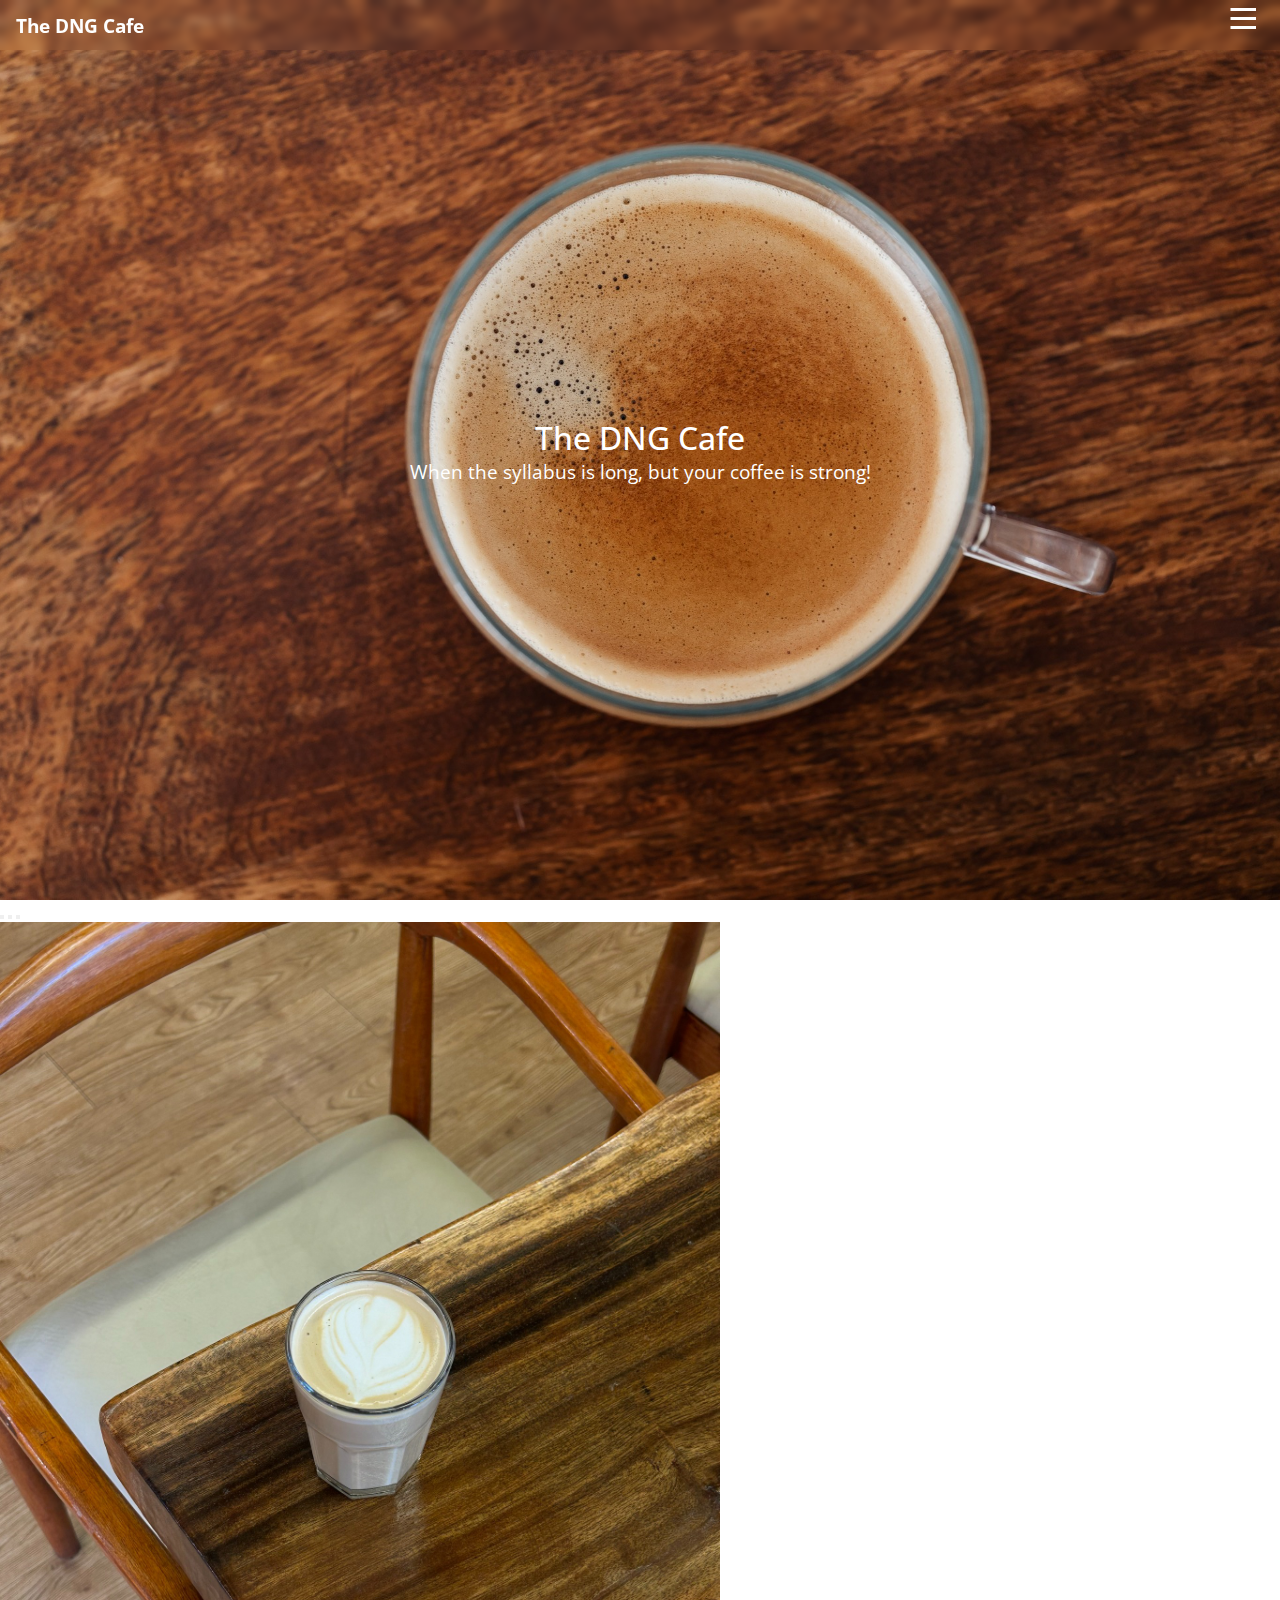
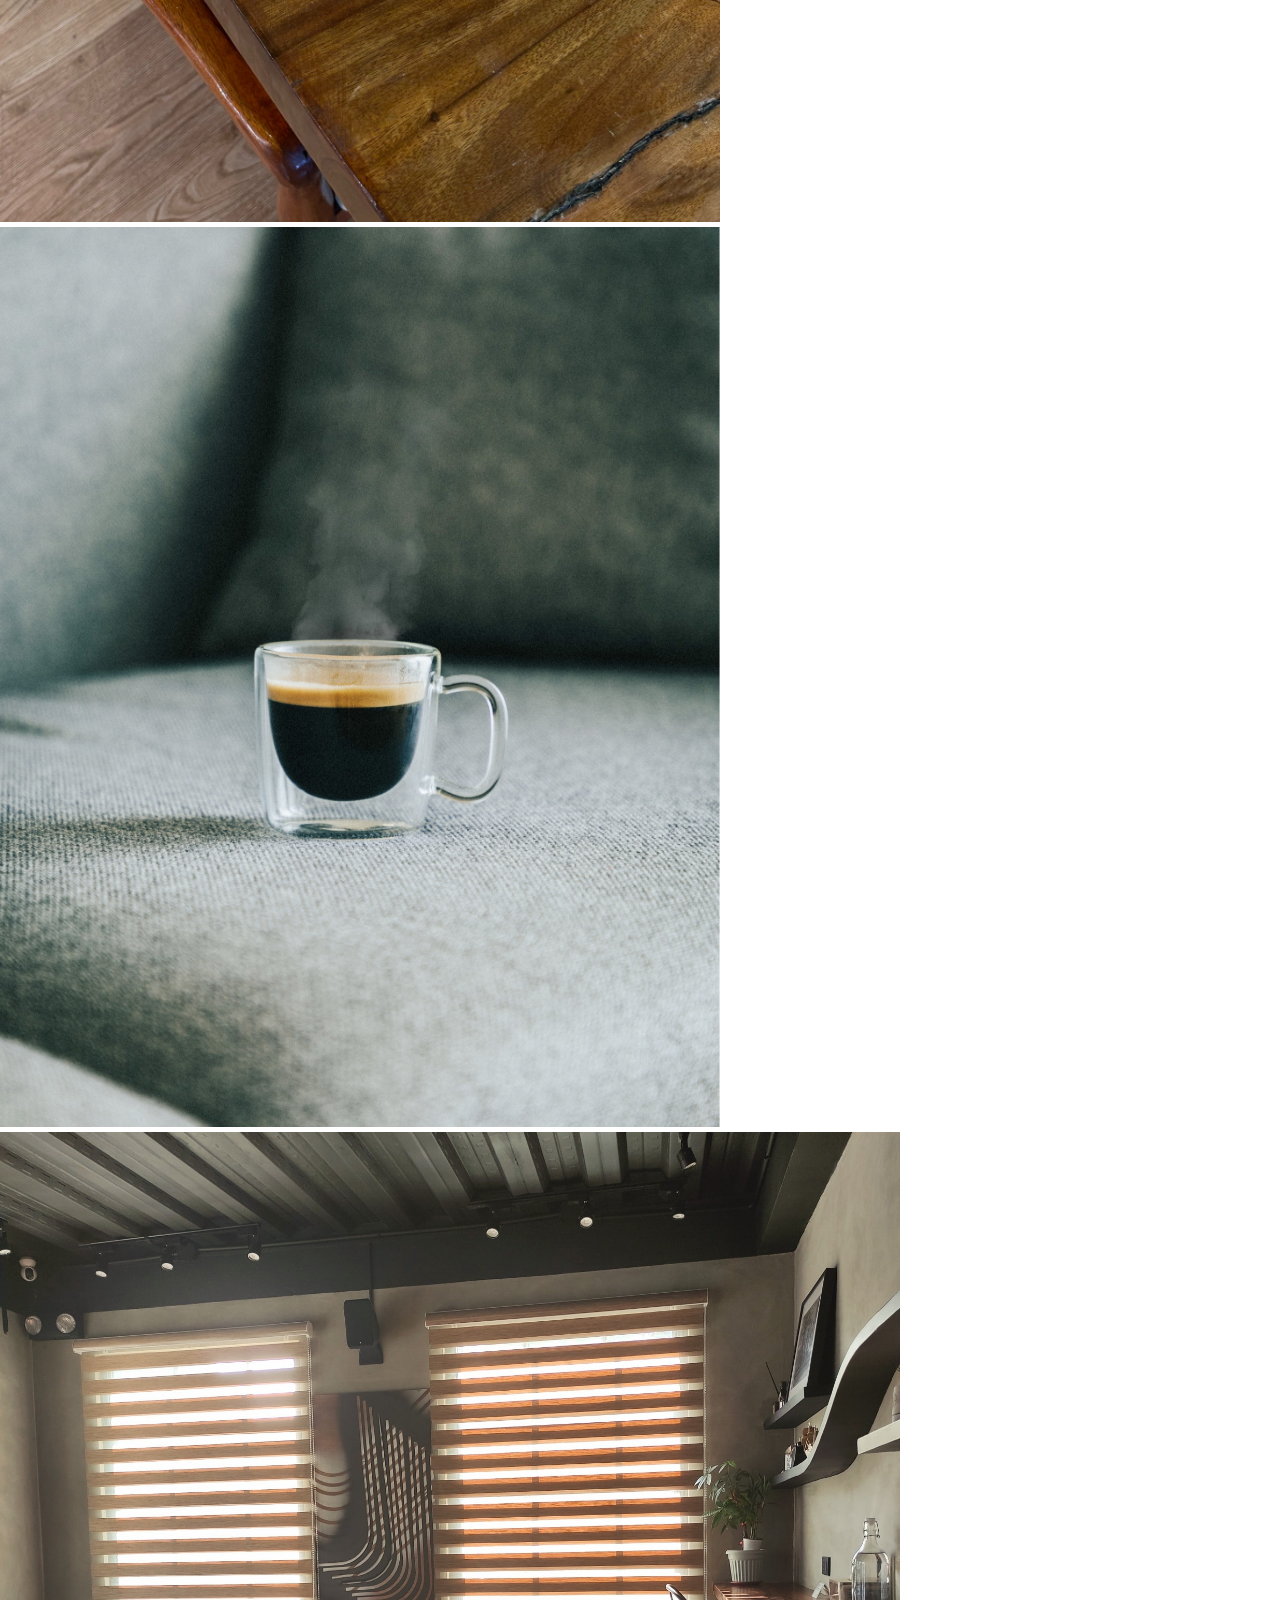
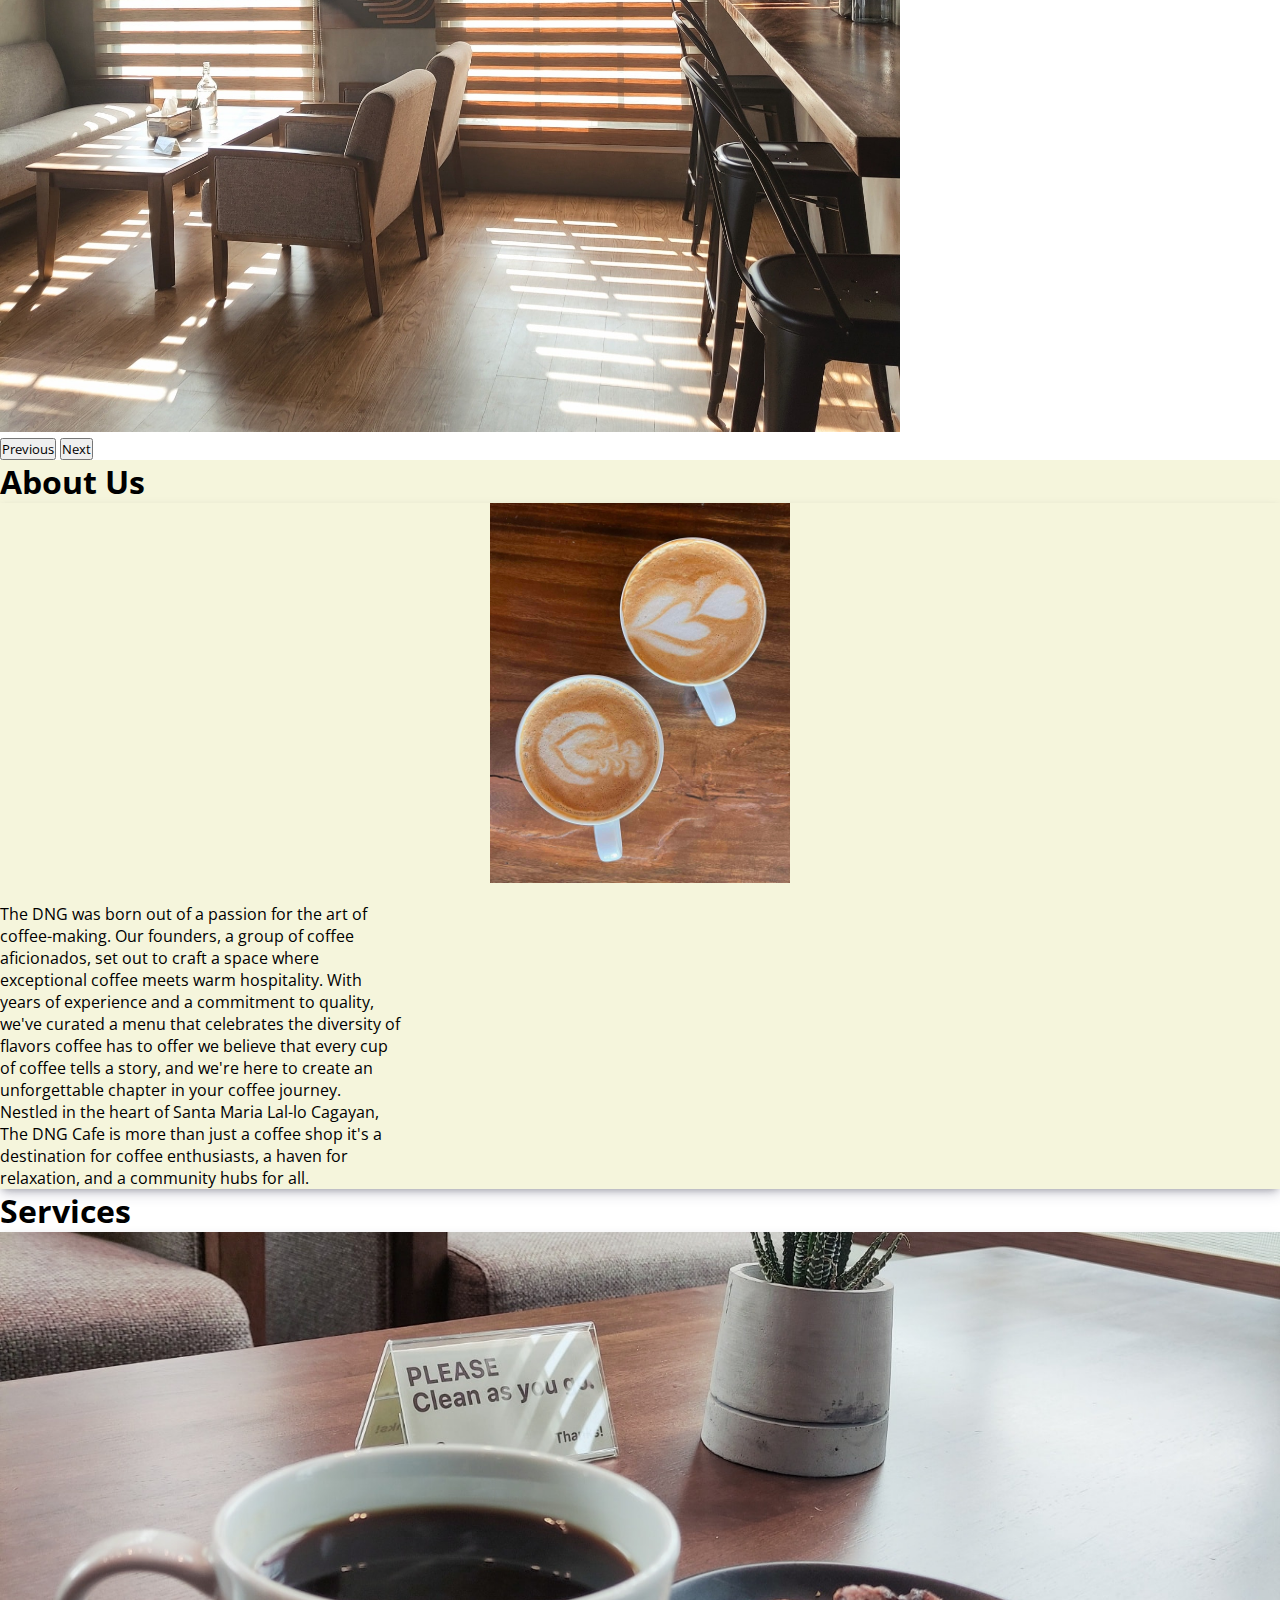
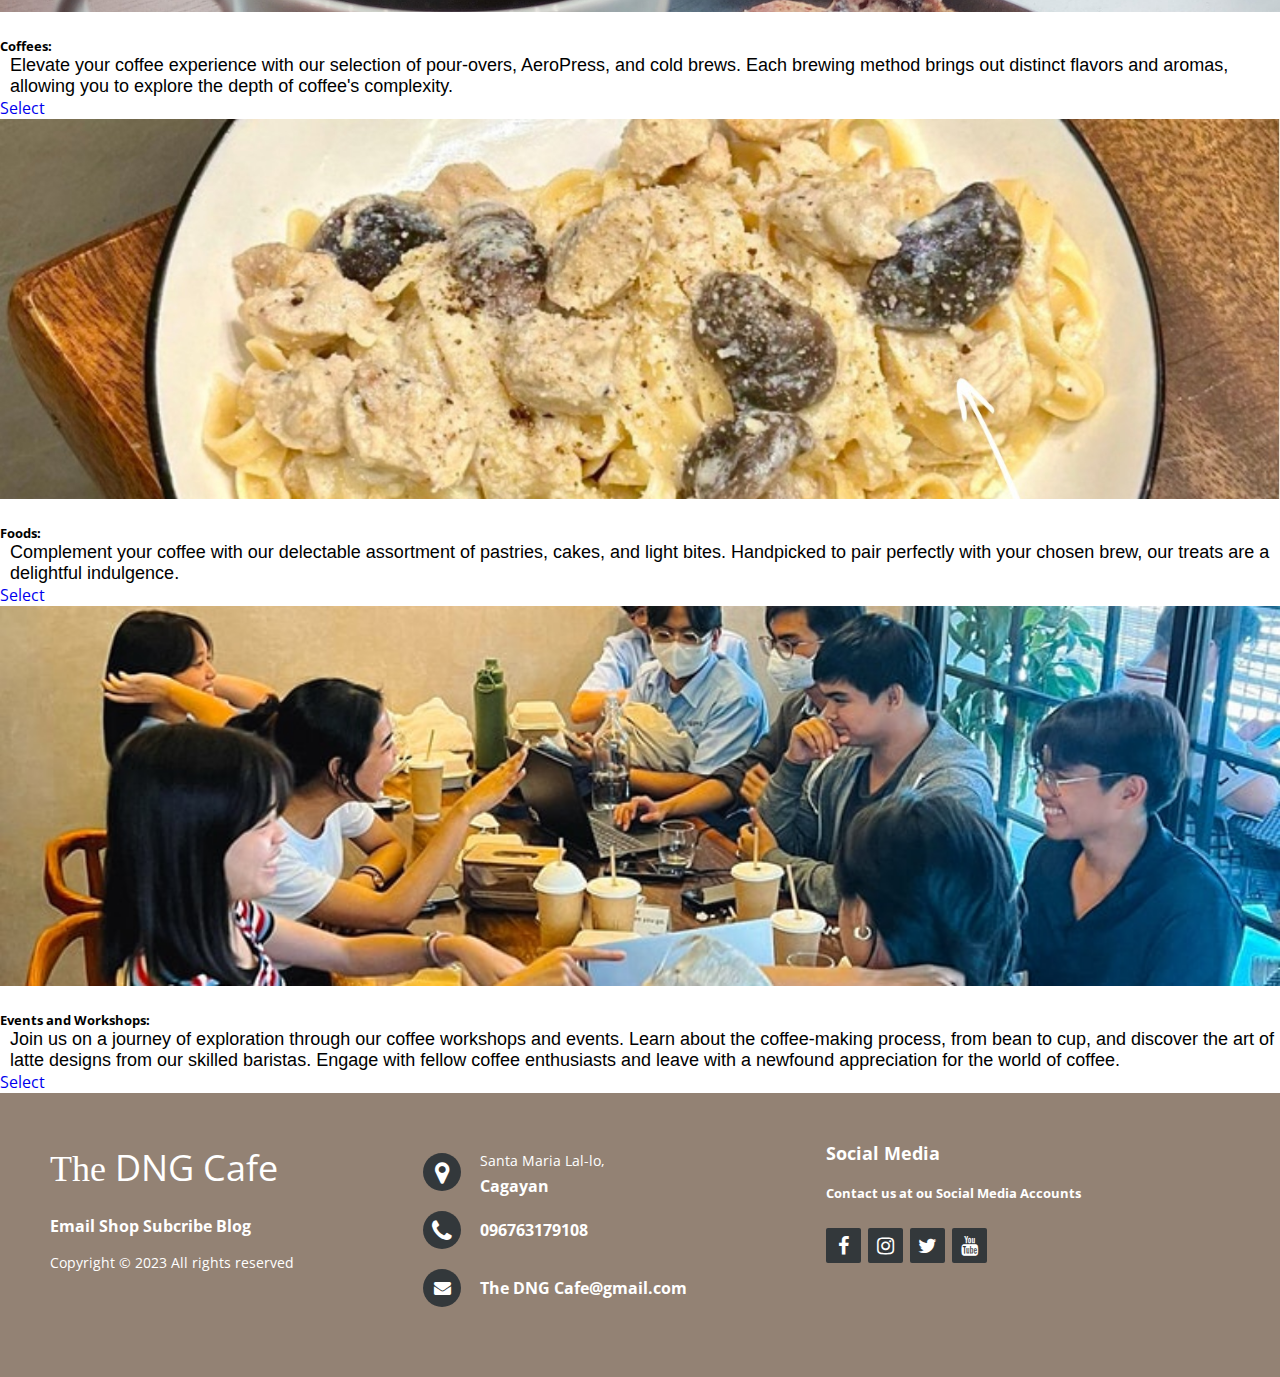
<file: index.html>
<!DOCTYPE html>
<html lang="en">
<head>
    <meta charset="UTF-8">
    <meta name="viewport" content="width=device-width, initial-scale=1.0">
    <title>Document</title>
    <link href="https://cdn.jsdelivr.net/npm/bootstrap@5.3.1/dist/css/bootstrap.min.css" rel="stylesheet" integrity="sha384-4bw+/aepP/YC94hEpVNVgiZdgIC5+VKNBQNGCHeKRQN+PtmoHDEXuppvnDJzQIu9" crossorigin="anonymous">
    <link rel="stylesheet" href="style.css">
    <link rel="stylesheet" href="https://maxcdn.bootstrapcdn.com/font-awesome/4.2.0/css/font-awesome.min.css">

</head>

   
<body>
  <nav class="menu_nav menu_mobile ">
    <div class="nav_header">
      <button class="close_button" onclick="closeSideBar()">
        <svg height="30px" id="Layer_1" style="enable-background:new 0 0 30 30" version="1.1" viewBox="0 0 512 512" width="30px" xml:space="preserve" xmlns="http://www.w3.org/2000/svg" xmlns:xlink="http://www.w3.org/1999/xlink"><path d="M443.6,387.1L312.4,255.4l131.5-130c5.4-5.4,5.4-14.2,0-19.6l-37.4-37.6c-2.6-2.6-6.1-4-9.8-4c-3.7,0-7.2,1.5-9.8,4  L256,197.8L124.9,68.3c-2.6-2.6-6.1-4-9.8-4c-3.7,0-7.2,1.5-9.8,4L68,105.9c-5.4,5.4-5.4,14.2,0,19.6l131.5,130L68.4,387.1  c-2.6,2.6-4.1,6.1-4.1,9.8c0,3.7,1.4,7.2,4.1,9.8l37.4,37.6c2.7,2.7,6.2,4.1,9.8,4.1c3.5,0,7.1-1.3,9.8-4.1L256,313.1l130.7,131.1  c2.7,2.7,6.2,4.1,9.8,4.1c3.5,0,7.1-1.3,9.8-4.1l37.4-37.6c2.6-2.6,4.1-6.1,4.1-9.8C447.7,393.2,446.2,389.7,443.6,387.1z"/></svg>
      </button>
    </div>
    <ul class="nav_container">
        <li ><a  class="nav_item" href="index.html">Home</a></li>
        <li ><a  class="nav_item" href="menu.html">Menu</a></li>
        <li ><a  class="nav_item" href="contact.html">Contact</a></li>
       
    </ul>
  </nav>
  <div class="header_mobile">
    <h3 class="title">The DNG Cafe</h3>
    <button class="open_button" onclick="openSideBar()">
      <svg viewBox="0 0 56 80" width="30" height="30">
        <rect fill="white" width="80" height="8"></rect>
        <rect fill="white" y="24" width="80" height="8"></rect>
        <rect fill="white" y="48" width="80" height="8"></rect>
      </svg>
    </button>
  </div>
    <main>
        <div class="parallax">
          <nav class="menu_nav menu_desktop ">
            <h3 class="title">The DNG Cafe</h3>
            <ul class="nav_container">
                <li ><a  class="nav_item" href="index.html">Home</a></li>
                <li ><a  class="nav_item" href="menu.html">Menu</a></li>
                <li ><a  class="nav_item" href="contact.html">Contact</a></li>
               
            </ul>
          </nav>
          <div class="parallax_content">
            <h1 class="tag">The DNG Cafe</h1>
            <h3 class="tagline text-center">When the syllabus is long, but your coffee is strong!</h3>
          </div>
        </div>
    </main>
    <div id="carouselExampleIndicators" class="carousel slide">
        <div class="carousel-indicators">
          <button type="button" data-bs-target="#carouselExampleIndicators" data-bs-slide-to="0" class="active" aria-current="true" aria-label="Slide 1"></button>
          <button type="button" data-bs-target="#carouselExampleIndicators" data-bs-slide-to="1" aria-label="Slide 2"></button>
          <button type="button" data-bs-target="#carouselExampleIndicators" data-bs-slide-to="2" aria-label="Slide 3"></button>
        </div>
        <div class="carousel-inner">
          <div class="carousel-item active">
            <img src="1.jpg" class="d-block w-100 carousel_img" alt="...">
          </div>
          <div class="carousel-item">
            <img src="6.jpg" class="d-block w-100 carousel_img" alt="...">
          </div>
          <div class="carousel-item">
            <img src="7.jpg" class="d-block w-100 carousel_img" alt="...">
          </div>
        </div>
        <button class="carousel-control-prev" type="button" data-bs-target="#carouselExampleIndicators" data-bs-slide="prev">
          <span class="carousel-control-prev-icon" aria-hidden="true"></span>
          <span class="visually-hidden">Previous</span>
        </button>
        <button class="carousel-control-next" type="button" data-bs-target="#carouselExampleIndicators" data-bs-slide="next">
          <span class="carousel-control-next-icon" aria-hidden="true"></span>
          <span class="visually-hidden">Next</span>
        </button>
      </div>
      <section id="about" class="pt-5 px-4" >
        <h1 class="text-center mb-5">About Us</h1>
          <div class="row justify-content-center">
            <div class="col image_col">
              <img class="rounded " src="about.jpg" alt=""/>
            </div>
            <div class="col text-center">
              <p>The DNG was born out of a passion for the art of coffee-making. Our founders, a group of coffee aficionados, set out to craft a space where exceptional coffee meets warm hospitality. With years of experience and a commitment to quality, we've curated a menu that celebrates the diversity of flavors coffee has to offer we believe that every cup of coffee tells a story, and we're here to create an unforgettable chapter in your coffee journey. Nestled in the heart of Santa Maria Lal-lo Cagayan, The DNG Cafe is more than just a coffee shop it's a destination for coffee enthusiasts, a haven for relaxation, and a community hubs for all.</p>
            </div>
          </div>
      </section>

      <section class="px-4">
        <h1 class="text-center mb-5 mt-5">Services</h1>
          <div class="row text-center">
            <div class="col col-12 col-md-4 d-flex justify-content-center">
              <div class="card" style="width: 100%;">
                <img src="services.jpg" class="card-img-top " alt="...">
                <div class="card-body">
                  <h5 class="card-title">Coffees:</h5>
                  <p class="card-text">Elevate your coffee experience with our selection of pour-overs, AeroPress, and cold brews. Each brewing method brings out distinct flavors and aromas, allowing you to explore the depth of coffee's complexity.</p>
                </div>
                <div class="card-footer">
                  <a href="#" class="btn btn-primary">Select</a>
                </div>
             </div>
            </div>
            <div class="col col-12 col-md-4 d-flex justify-content-center">
              <div class="card" style="width: 100%;">
                <img src="food.jpg" class="card-img-top" alt="...">
                <div class="card-body">
                  <h5 class="card-title">Foods:</h5>
                  <p class="card-text">Complement your coffee with our delectable assortment of pastries, cakes, and light bites. Handpicked to pair perfectly with your chosen brew, our treats are a delightful indulgence.</p>
                </div>
                <div class="card-footer">
                  <a href="#" class="btn btn-primary">Select</a>
                </div>
              </div>
            </div>
            <div class="col col-12 col-md-4 d-flex justify-content-center">
              <div class="card" style="width: 100%;">
                <img src="evens.jpg" class="card-img-top" alt="...">
                <div class="card-body">
                  <h5 class="card-title">Events and Workshops:</h5>
                  <p class="card-text">Join us on a journey of exploration through our coffee workshops and events. Learn about the coffee-making process, from bean to cup, and discover the art of latte designs from our skilled baristas. Engage with fellow coffee enthusiasts and leave with a newfound appreciation for the world of coffee.</p>
                </div>
                <div class="card-footer">
                  <a href="#" class="btn btn-primary">Select</a>
                </div>
              </div>
            </div>
          </div>
        </section>    

      <footer>
        <footer class="footer-distributed">

            <div class="footer-left">
                <h3>The<span> DNG Cafe</span></h3>
    
                <p class="footer-links">
                    <a href="#">Email</a>
                    <a href="#">Shop</a>
                    <a href="#">Subcribe</a>
                    <a href="#">Blog</a>
                </p>
    
                <p class="footer-company-name">Copyright © 2023 All rights reserved</p>
            </div>
    
            <div class="footer-center">
                <div>
                    <i class="fa fa-map-marker"></i>
                    <p><span>Santa Maria Lal-lo,</span>
                      Cagayan </p>
                </div>
    
                <div>
                    <i class="fa fa-phone"></i>
                    <p>096763179108</p>
                </div>
                <div>
                    <i class="fa fa-envelope"></i>
                    <p><a href="#">The DNG Cafe@gmail.com</a></p>
                </div>
            </div>
            <div class="footer-right">
                <p class="footer-company-about">
                    <span>Social Media</span>
                    <strong>Contact us at ou Social Media Accounts
                    
                </p>
                <div class="footer-icons">
                    <a href="#"><i class="fa fa-facebook"></i></a>
                    <a href="#"><i class="fa fa-instagram"></i></a>
                    <a href="#"><i class="fa fa-twitter"></i></a>
                    <a href="#"><i class="fa fa-youtube"></i></a>
                </div>
            </div>
        
    </footer> 
    <script>
      function closeSideBar(){
        const menu_mobile = document.querySelector('.menu_mobile')
        menu_mobile.style.width = '0px';
        menu_mobile.style.display = 'none';
      }
      function openSideBar(){
        const menu_mobile = document.querySelector('.menu_mobile')
        menu_mobile.style.width = '300px';
        menu_mobile.style.display = 'inline-block';
      }


    </script>
 <script src="https://cdn.jsdelivr.net/npm/@popperjs/core@2.11.8/dist/umd/popper.min.js" integrity="sha384-I7E8VVD/ismYTF4hNIPjVp/Zjvgyol6VFvRkX/vR+Vc4jQkC+hVqc2pM8ODewa9r" crossorigin="anonymous"></script>
 <script src="https://cdn.jsdelivr.net/npm/bootstrap@5.3.1/dist/js/bootstrap.min.js" integrity="sha384-Rx+T1VzGupg4BHQYs2gCW9It+akI2MM/mndMCy36UVfodzcJcF0GGLxZIzObiEfa" crossorigin="anonymous"></script>
 </body>
</html>
</file>
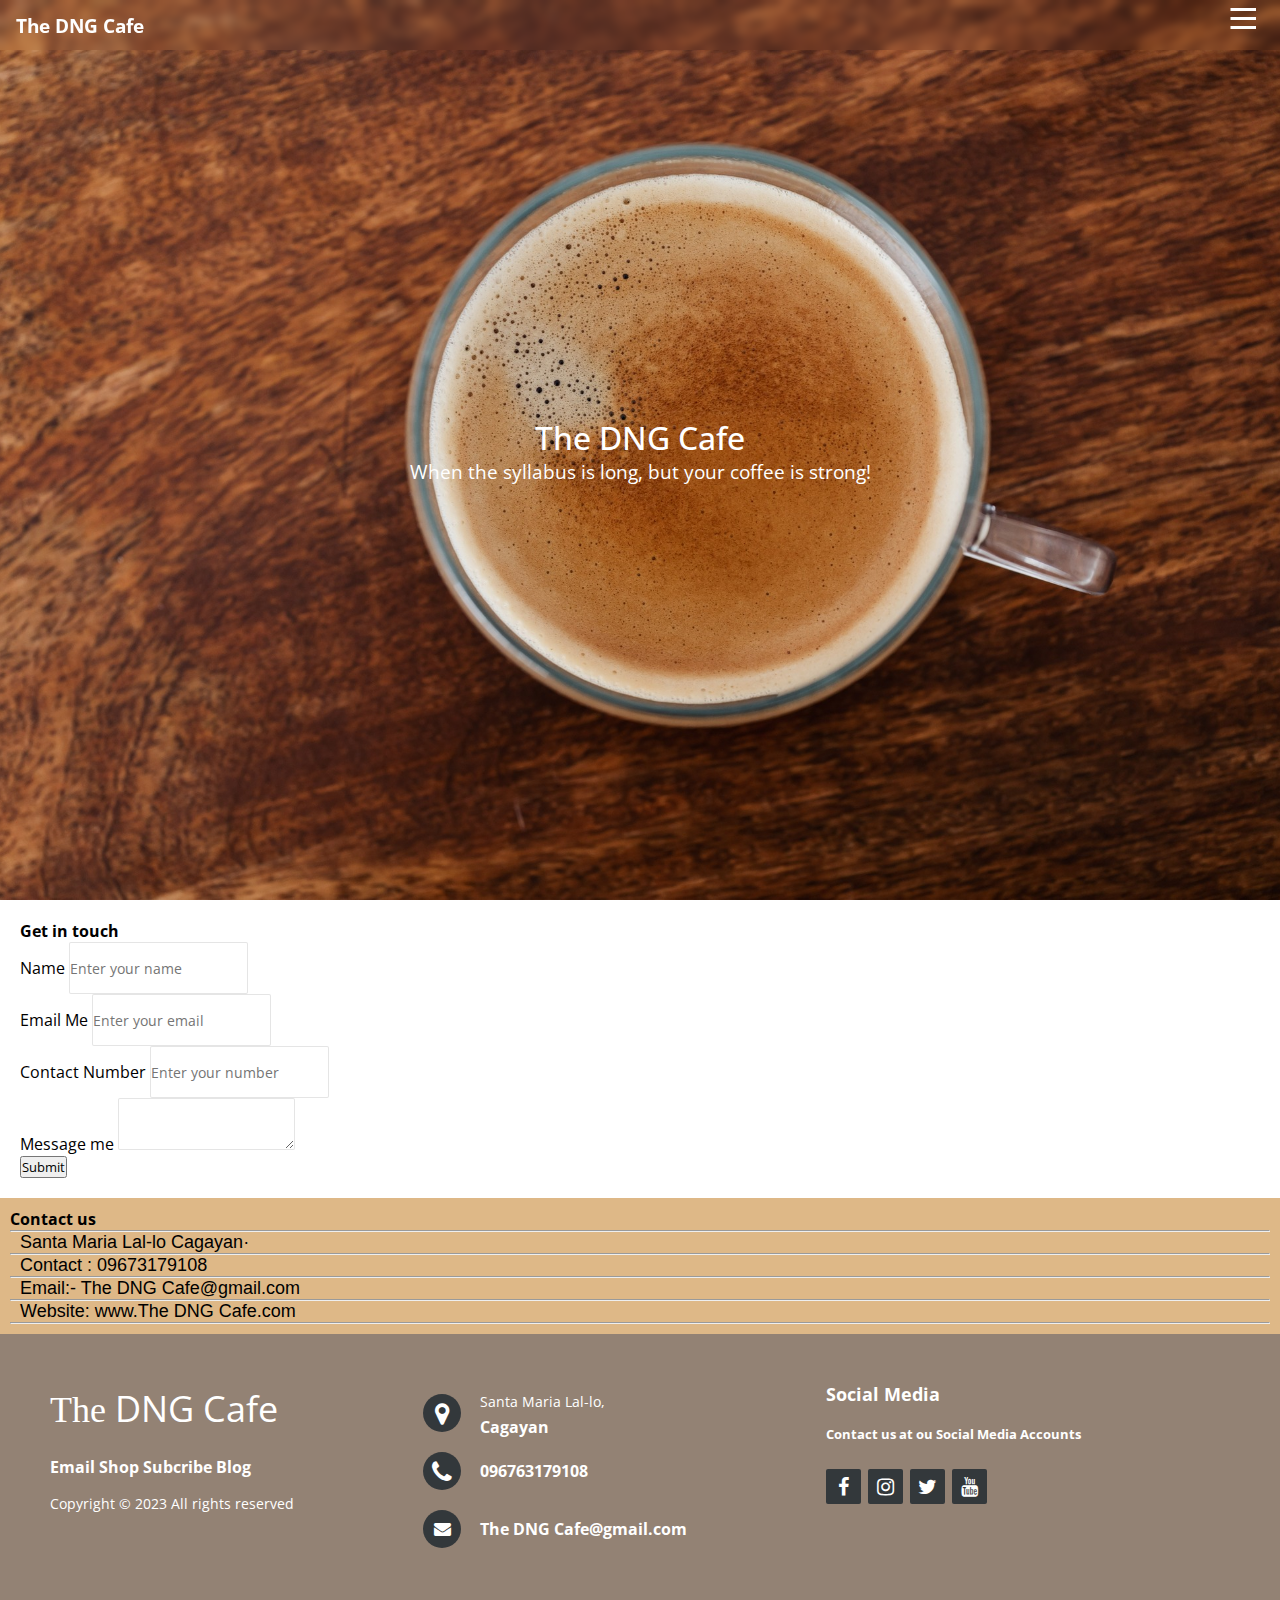
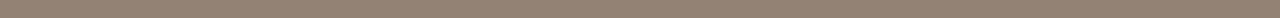
<file: contact.html>
<!DOCTYPE html>
<html lang="en">
<head>
    <meta charset="UTF-8">
    <meta name="viewport" content="width=device-width, initial-scale=1.0">
    <title>Document</title>
    <link href="https://cdn.jsdelivr.net/npm/bootstrap@5.3.1/dist/css/bootstrap.min.css" rel="stylesheet" integrity="sha384-4bw+/aepP/YC94hEpVNVgiZdgIC5+VKNBQNGCHeKRQN+PtmoHDEXuppvnDJzQIu9" crossorigin="anonymous">
    <link rel="stylesheet" href="style.css">
    <link rel="stylesheet" href="https://maxcdn.bootstrapcdn.com/font-awesome/4.2.0/css/font-awesome.min.css">

</head>

   
<body>
  <nav class="menu_nav menu_mobile ">
    <div class="nav_header">
      <button class="close_button" onclick="closeSideBar()">
        <svg height="30px" id="Layer_1" style="enable-background:new 0 0 30 30" version="1.1" viewBox="0 0 512 512" width="30px" xml:space="preserve" xmlns="http://www.w3.org/2000/svg" xmlns:xlink="http://www.w3.org/1999/xlink"><path d="M443.6,387.1L312.4,255.4l131.5-130c5.4-5.4,5.4-14.2,0-19.6l-37.4-37.6c-2.6-2.6-6.1-4-9.8-4c-3.7,0-7.2,1.5-9.8,4  L256,197.8L124.9,68.3c-2.6-2.6-6.1-4-9.8-4c-3.7,0-7.2,1.5-9.8,4L68,105.9c-5.4,5.4-5.4,14.2,0,19.6l131.5,130L68.4,387.1  c-2.6,2.6-4.1,6.1-4.1,9.8c0,3.7,1.4,7.2,4.1,9.8l37.4,37.6c2.7,2.7,6.2,4.1,9.8,4.1c3.5,0,7.1-1.3,9.8-4.1L256,313.1l130.7,131.1  c2.7,2.7,6.2,4.1,9.8,4.1c3.5,0,7.1-1.3,9.8-4.1l37.4-37.6c2.6-2.6,4.1-6.1,4.1-9.8C447.7,393.2,446.2,389.7,443.6,387.1z"/></svg>
      </button>
    </div>
    <ul class="nav_container">
        <li ><a  class="nav_item" href="index.html">Home</a></li>
        <li ><a  class="nav_item" href="menu.html">Menu</a></li>
        <li ><a  class="nav_item" href="contact.html">Contact</a></li>
       
    </ul>
  </nav>
  <div class="header_mobile">
    <h3 class="title">The DNG Cafe</h3>
    <button class="open_button" onclick="openSideBar()">
      <svg viewBox="0 0 56 80" width="30" height="30">
        <rect fill="white" width="80" height="8"></rect>
        <rect fill="white" y="24" width="80" height="8"></rect>
        <rect fill="white" y="48" width="80" height="8"></rect>
      </svg>
    </button>
  </div>
    <main>
        <div class="parallax">
          <nav class="menu_nav menu_desktop ">
            <h3 class="title">The DNG Cafe</h3>
            <ul class="nav_container">
                <li ><a  class="nav_item" href="index.html">Home</a></li>
                <li ><a  class="nav_item" href="menu.html">Menu</a></li>
                <li ><a  class="nav_item" href="contact.html">Contact</a></li>
               
            </ul>
          </nav>
          <div class="parallax_content">
            <h1 class="tag">The DNG Cafe</h1>
            <h3 class="tagline text-center">When the syllabus is long, but your coffee is strong!</h3>
          </div>
        </div>
    </main>
      <div class="row py-5">
          <div class="col-md-7">
            <h4>Get in touch</h4>
              <div class="mb-3">
                  <label for="formGroupExampleInput" class="form-label">Name</label>
                  <input type="text" class="form-control" id="formGroupExampleInput" placeholder="Enter your name">
                </div>
                <div class="mb-3">
                  <label for="formGroupExampleInput2" class="form-label">Email Me</label>
                  <input type="text" class="form-control" id="formGroupExampleInput2" placeholder="Enter your email">
                </div>
                <div class="mb-3">
                  <label for="formGroupExampleInput2" class="form-label">Contact Number</label>
                  <input type="text" class="form-control" id="formGroupExampleInput2" placeholder="Enter your number">
                </div>
                <div class="mb-3">
                  <label for="exampleFormControlTextarea1" class="form-label">Message me</label>
                  <textarea class="form-control" id="exampleFormControlTextarea1" rows="3"></textarea>
                </div>
                <button class="btn btn-primary">Submit</button>
          </div>
          <div class="col-md-5 ">
            <h4>Contact us</h4><hr>
            <div class="mt-4">
                <div class="d-flex">
                  <i class="bi bi-geo-alt-fill"></i>
                  <p > Santa Maria Lal-lo Cagayan·</p>
                </div><hr>
                <div class="d-flex">
                  <i class="bi bi-telephone-fill"></i>
                  <p>Contact : 09673179108</p>
                </div><hr>
                <div class="d-flex">
                  <i class="bi bi-envelope-fill"></i>
                  <p>Email:- The DNG Cafe@gmail.com</p>
                </div><hr>
                <div class="d-flex">
                  <i class="bi bi-browser-chrome"></i>
                  <p>Website: www.The DNG Cafe.com</p>
                </div><hr>
            </div>
          </div>
      </div>
  </div>

      <footer>
        <footer class="footer-distributed">

            <div class="footer-left">
                <h3>The<span> DNG Cafe</span></h3>
    
                <p class="footer-links">
                    <a href="#">Email</a>
                    <a href="#">Shop</a>
                    <a href="#">Subcribe</a>
                    <a href="#">Blog</a>
                </p>
    
                <p class="footer-company-name">Copyright © 2023 All rights reserved</p>
            </div>
    
            <div class="footer-center">
                <div>
                    <i class="fa fa-map-marker"></i>
                    <p><span>Santa Maria Lal-lo,</span>
                      Cagayan </p>
                </div>
    
                <div>
                    <i class="fa fa-phone"></i>
                    <p>096763179108</p>
                </div>
                <div>
                    <i class="fa fa-envelope"></i>
                    <p><a href="#">The DNG Cafe@gmail.com</a></p>
                </div>
            </div>
            <div class="footer-right">
                <p class="footer-company-about">
                    <span>Social Media</span>
                    <strong>Contact us at ou Social Media Accounts
                    
                </p>
                <div class="footer-icons">
                    <a href="#"><i class="fa fa-facebook"></i></a>
                    <a href="#"><i class="fa fa-instagram"></i></a>
                    <a href="#"><i class="fa fa-twitter"></i></a>
                    <a href="#"><i class="fa fa-youtube"></i></a>
                </div>
            </div>
        
    </footer> 
    <script>
      function closeSideBar(){
        const menu_mobile = document.querySelector('.menu_mobile')
        menu_mobile.style.width = '0px';
        menu_mobile.style.display = 'none';
      }
      function openSideBar(){
        const menu_mobile = document.querySelector('.menu_mobile')
        menu_mobile.style.width = '300px';
        menu_mobile.style.display = 'inline-block';
      }


    </script>
 <script src="https://cdn.jsdelivr.net/npm/@popperjs/core@2.11.8/dist/umd/popper.min.js" integrity="sha384-I7E8VVD/ismYTF4hNIPjVp/Zjvgyol6VFvRkX/vR+Vc4jQkC+hVqc2pM8ODewa9r" crossorigin="anonymous"></script>
 <script src="https://cdn.jsdelivr.net/npm/bootstrap@5.3.1/dist/js/bootstrap.min.js" integrity="sha384-Rx+T1VzGupg4BHQYs2gCW9It+akI2MM/mndMCy36UVfodzcJcF0GGLxZIzObiEfa" crossorigin="anonymous"></script>
 </body>
</html>
</file>
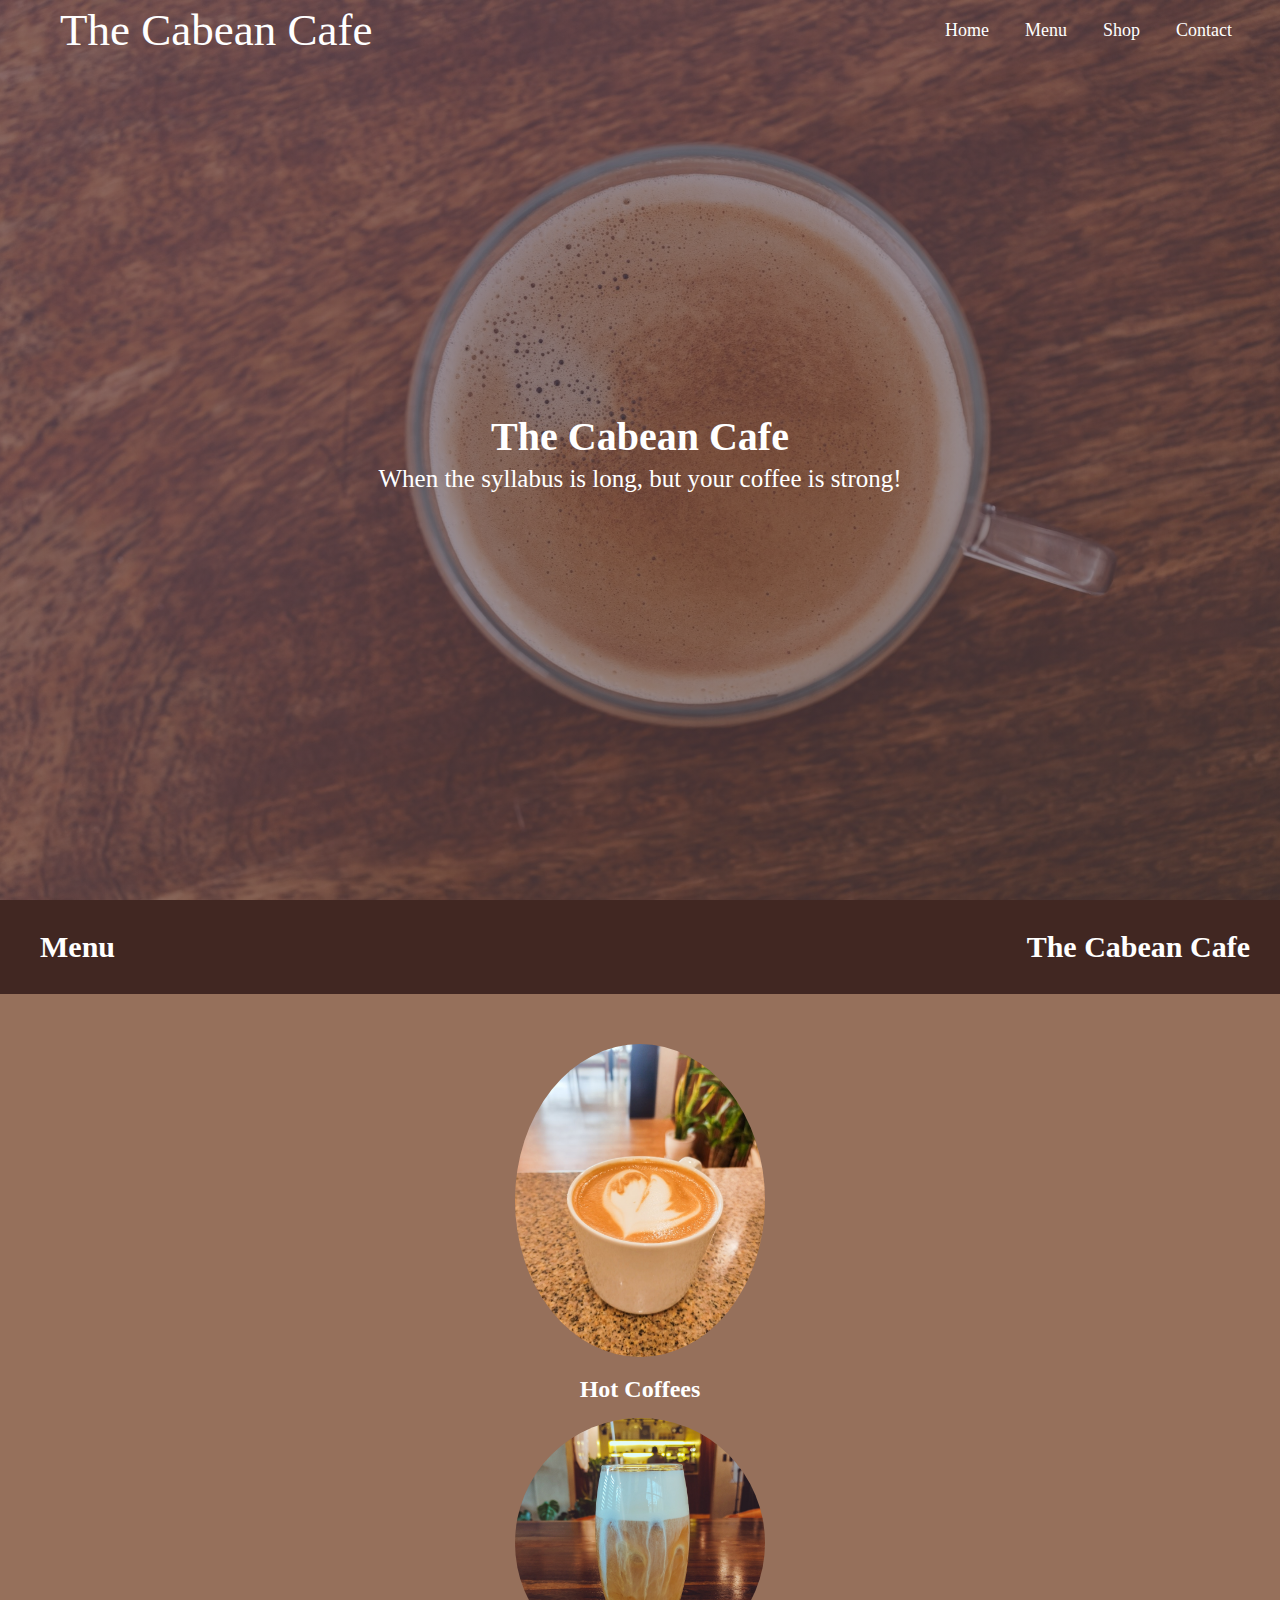
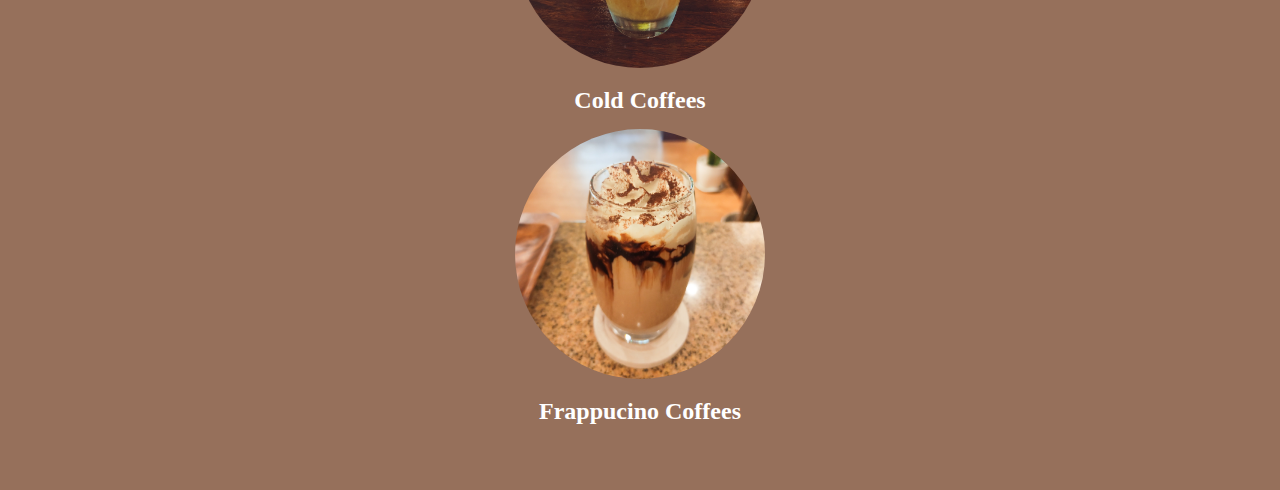
<file: gene coffee.html>
<!DOCTYPE html>
<html lang="en">
<head>
  <meta charset="UTF-8">
  <meta name="viewport" content="width=device-width, initial-scale=1.0">
  <title>Document</title>
  <link rel="stylesheet" href="style1.css">
  <script src="https://cdn.jsdelivr.net/npm/@popperjs/core@2.11.8/dist/umd/popper.min.js" integrity="sha384-I7E8VVD/ismYTF4hNIPjVp/Zjvgyol6VFvRkX/vR+Vc4jQkC+hVqc2pM8ODewa9r" crossorigin="anonymous"></script>
<script src="https://cdn.jsdelivr.net/npm/bootstrap@5.3.1/dist/js/bootstrap.min.js" integrity="sha384-Rx+T1VzGupg4BHQYs2gCW9It+akI2MM/mndMCy36UVfodzcJcF0GGLxZIzObiEfa" crossorigin="anonymous"></script>
</head>
<body>
    <header>
      <div class="logo">
        <a href="#">The<span> Cabean Cafe</span></a>
      </div>

      <nav>
        <ul>
          <li><a href="#">Home</a></li>
          <li><a href="#">Menu</a></li>
          <li><a href="#">Shop</a></li>
          <li><a href="#">Contact</a></li>
        </ul>
      </nav>
    </header>

    <div class="content">
      <h2>The Cabean Cafe</h2>
      <p>When the syllabus is long, but your coffee is strong!</p>
    </div>

    <div class="menu" id="menu">
      <div class="menu-header">
        <h3>Menu</h3>
        <h4>The Cabean Cafe</h4>
      </div>
      <div class="menu-content">
        <div class="hot-coffees">
          <div class="hot-coffees-image">
            <img src="hot.jpg" alt="">
          </div>
          <div class="hot-coffees-body">
              <h2>Hot Coffees</h2>
              
              <div class="cold-coffees">
                <div class="cold-coffees-image">
                  <img src="cold.jpg" alt="">
                </div>
                <div class="hot-coffees-body">
                    <h2>Cold Coffees</h2>

                    <div class="frappucino-coffees">
                      <div class="frappucino-coffees-image">
                        <img src="frappe.jpg" alt="">
                      </div>
                      <div class="hot-coffees-body">
                          <h2>Frappucino Coffees</h2>

          </div>
        </div>
      </div>
    </div>
</body>
</html>
</file>
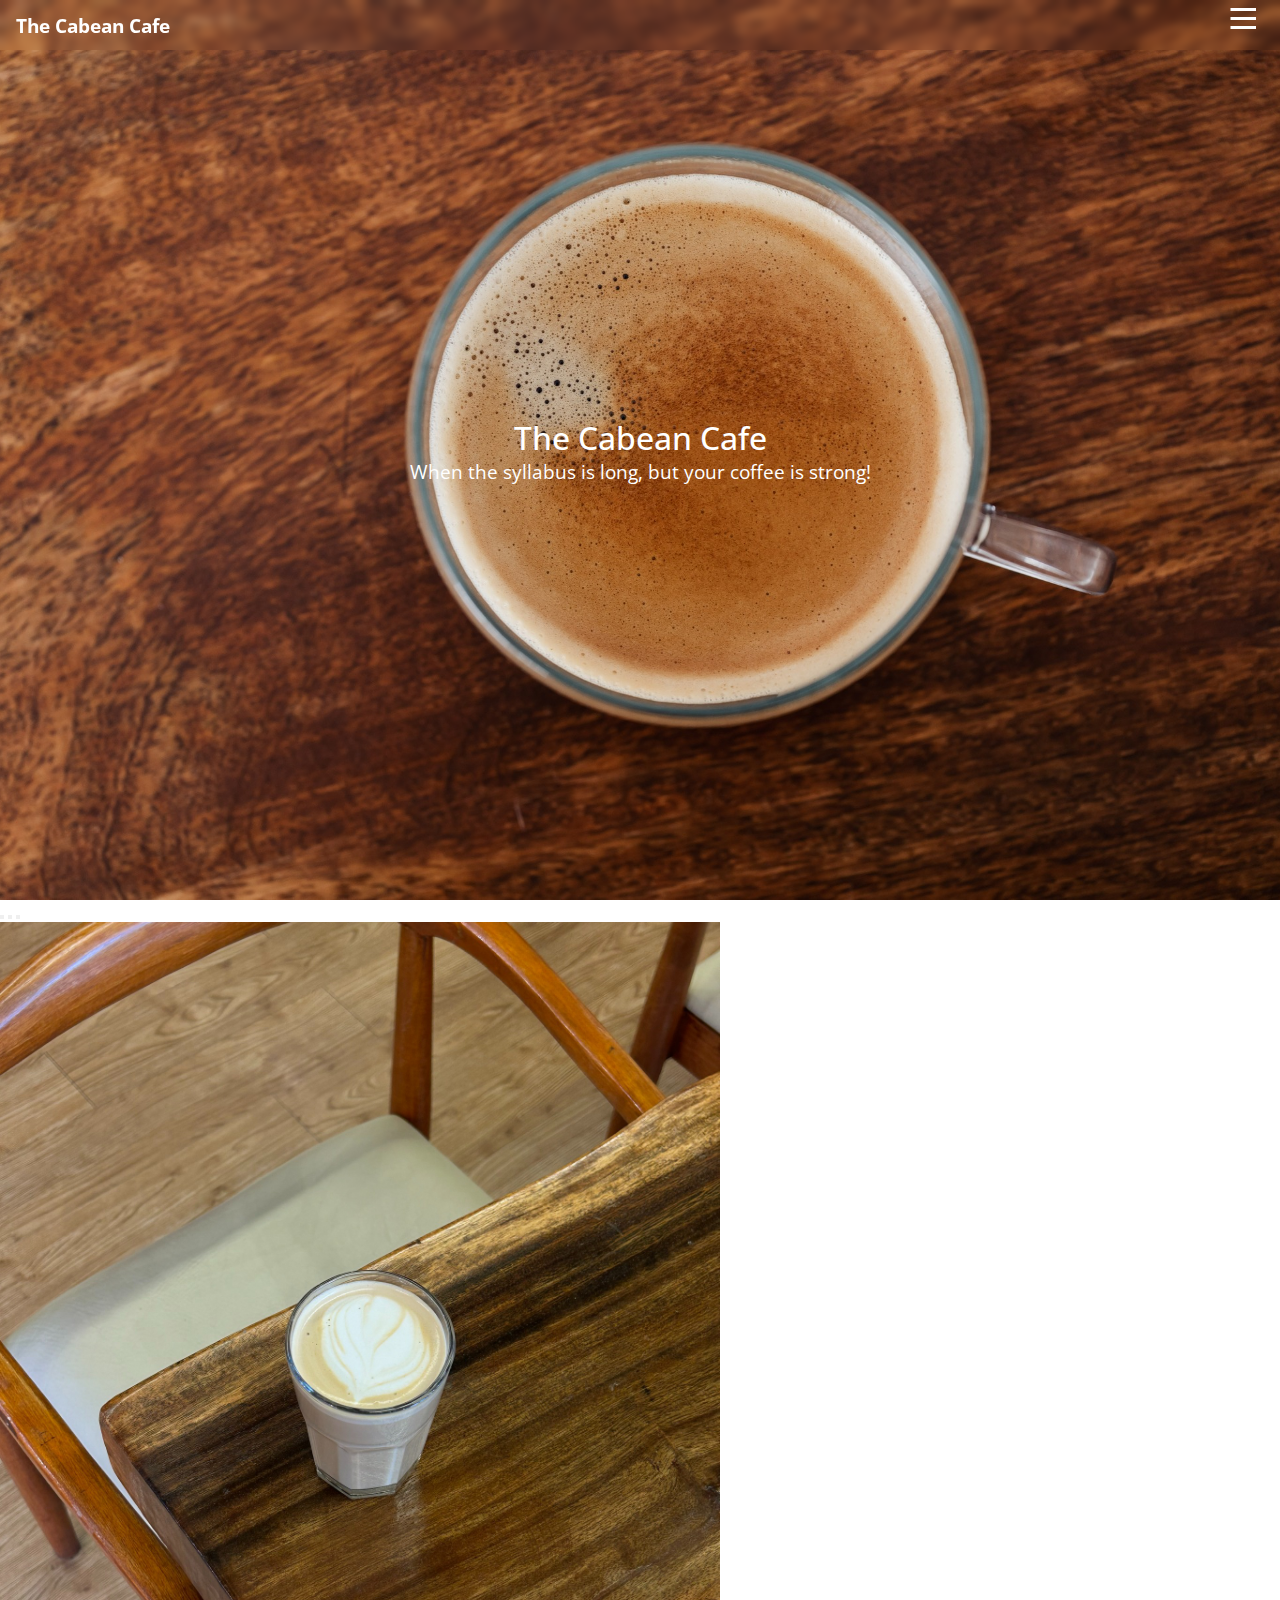
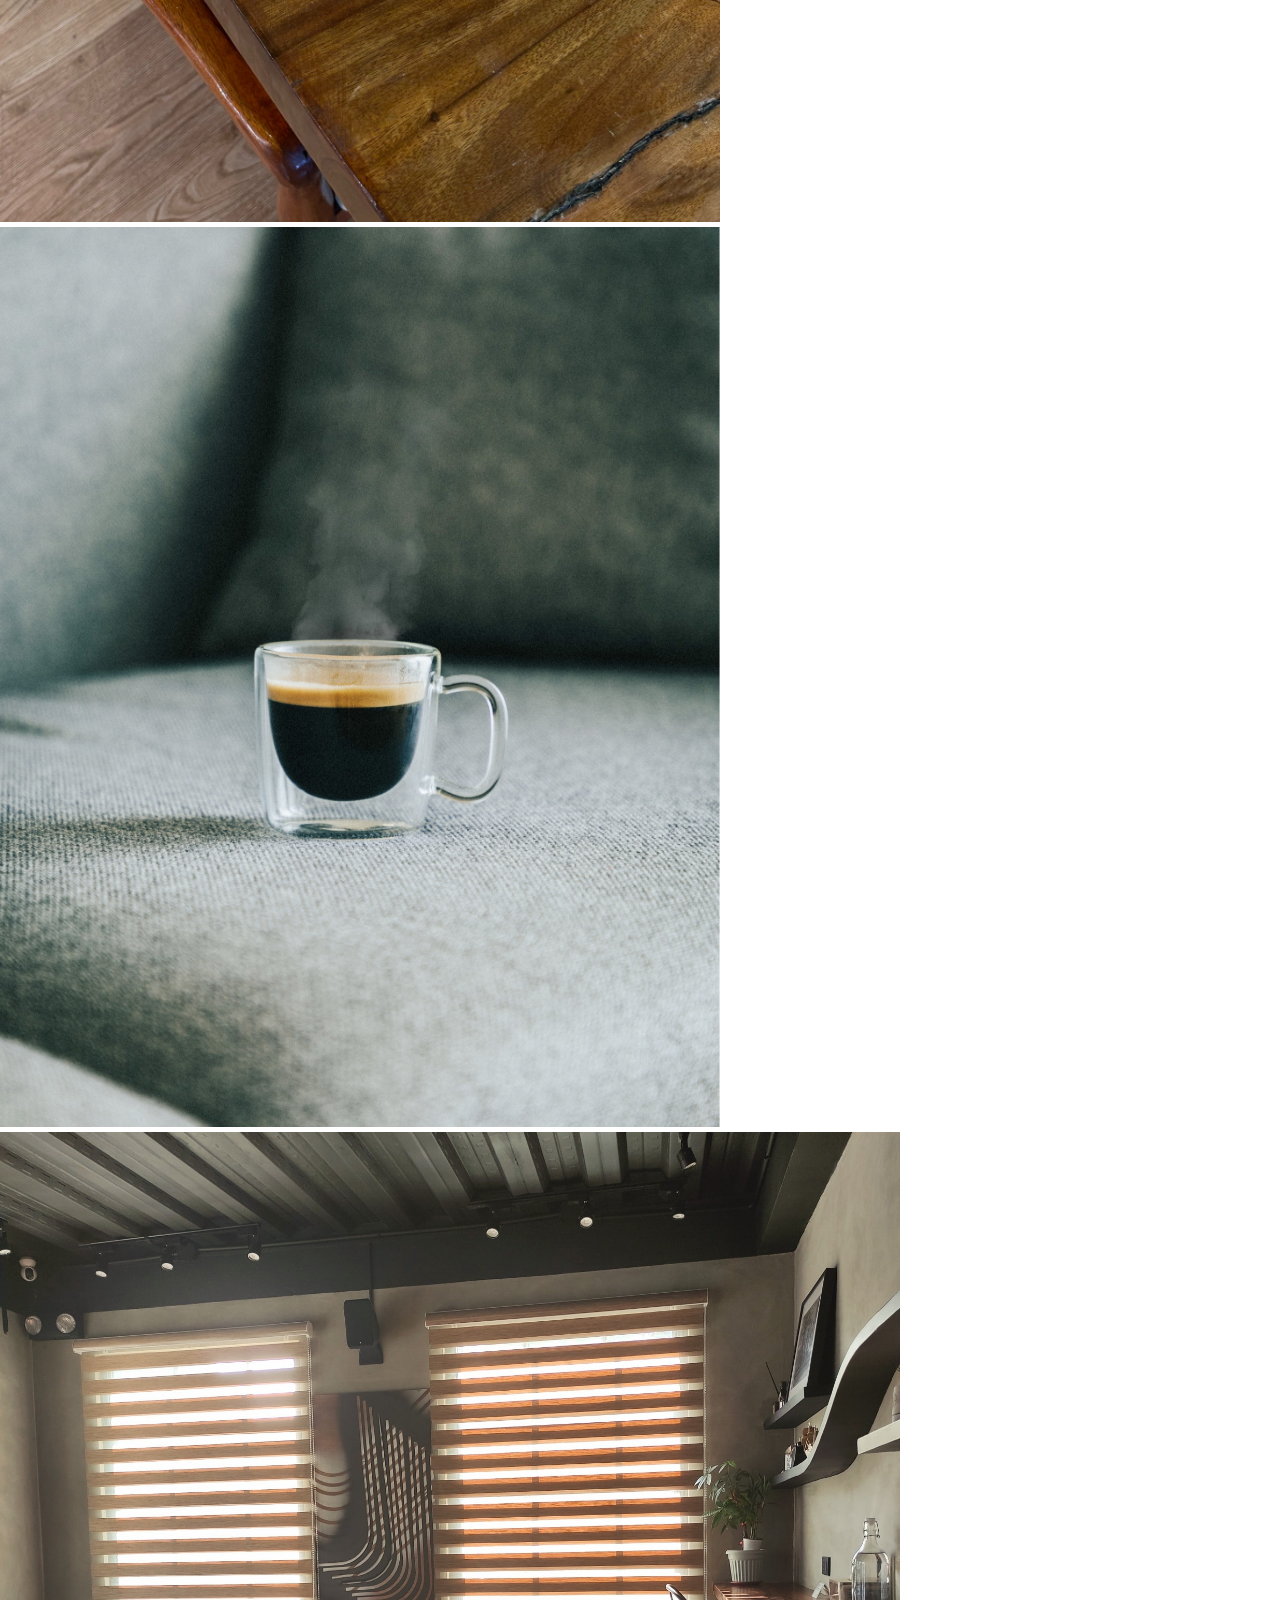
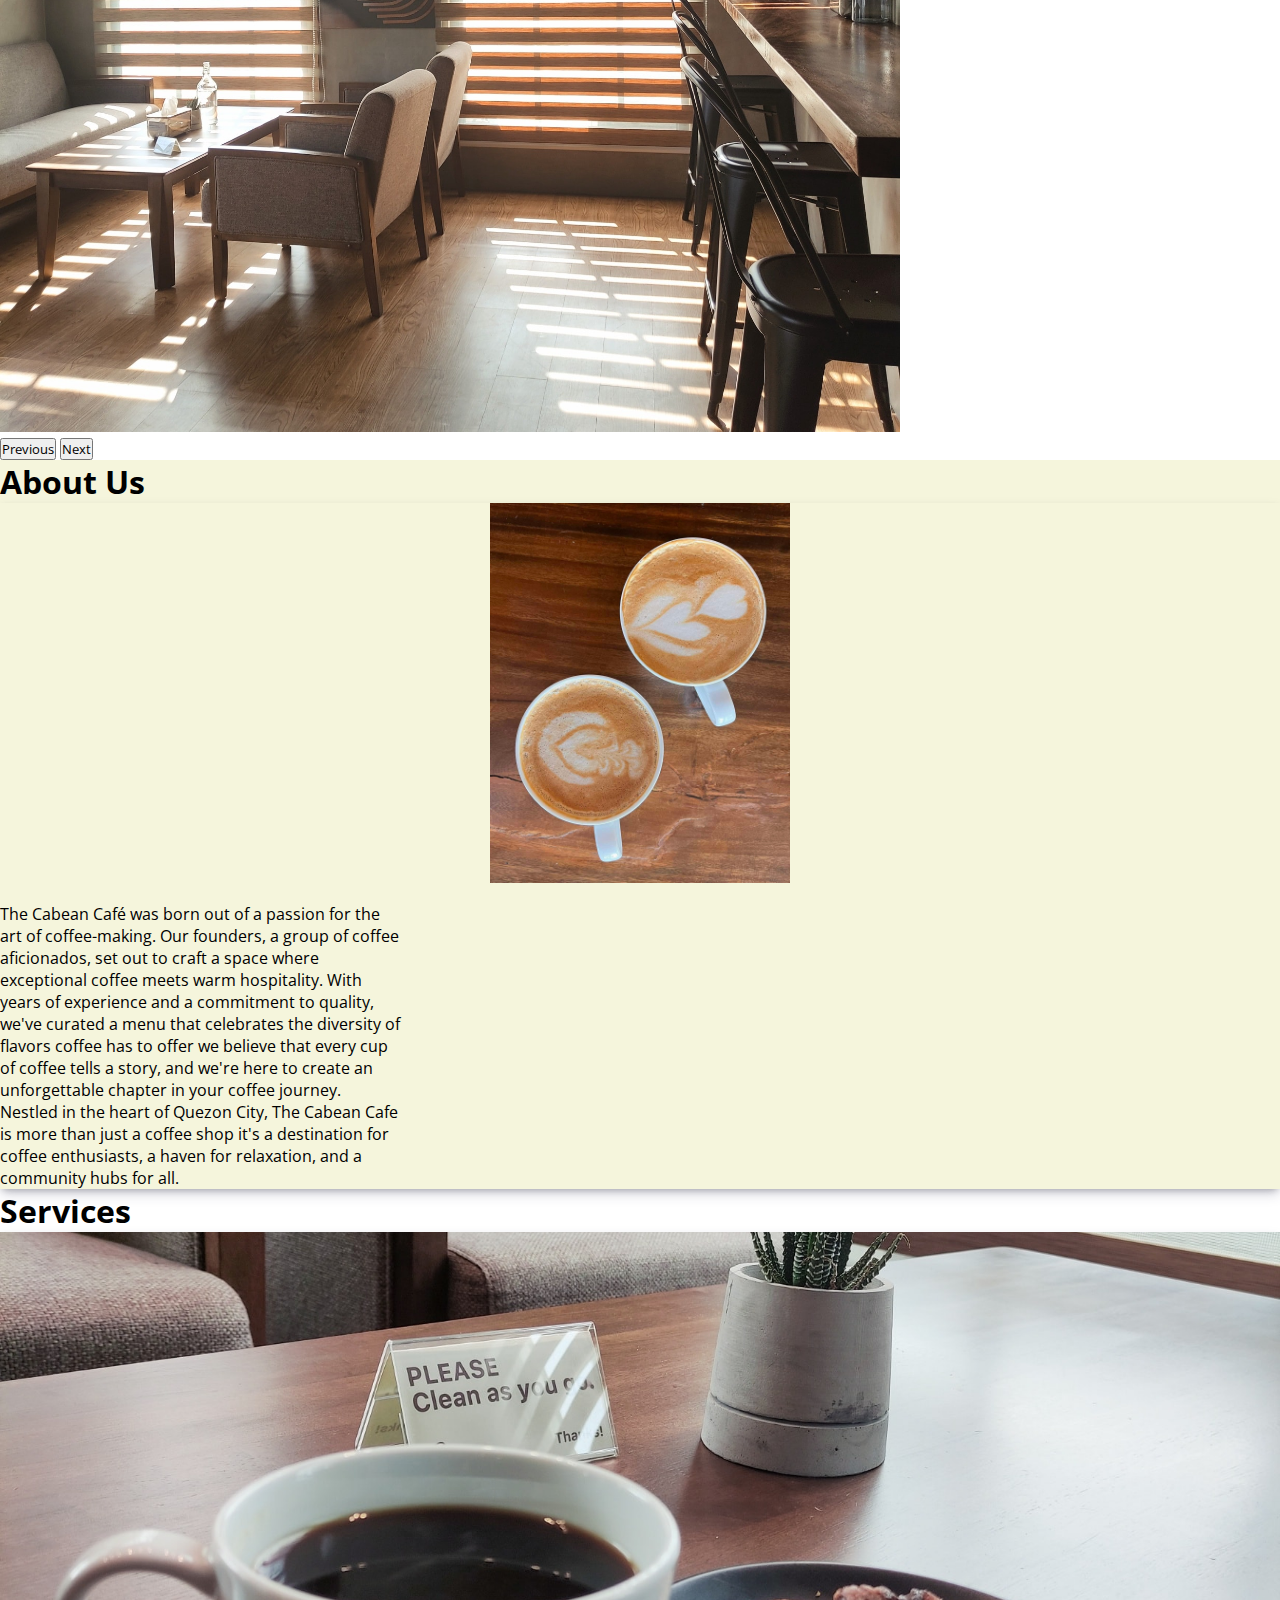
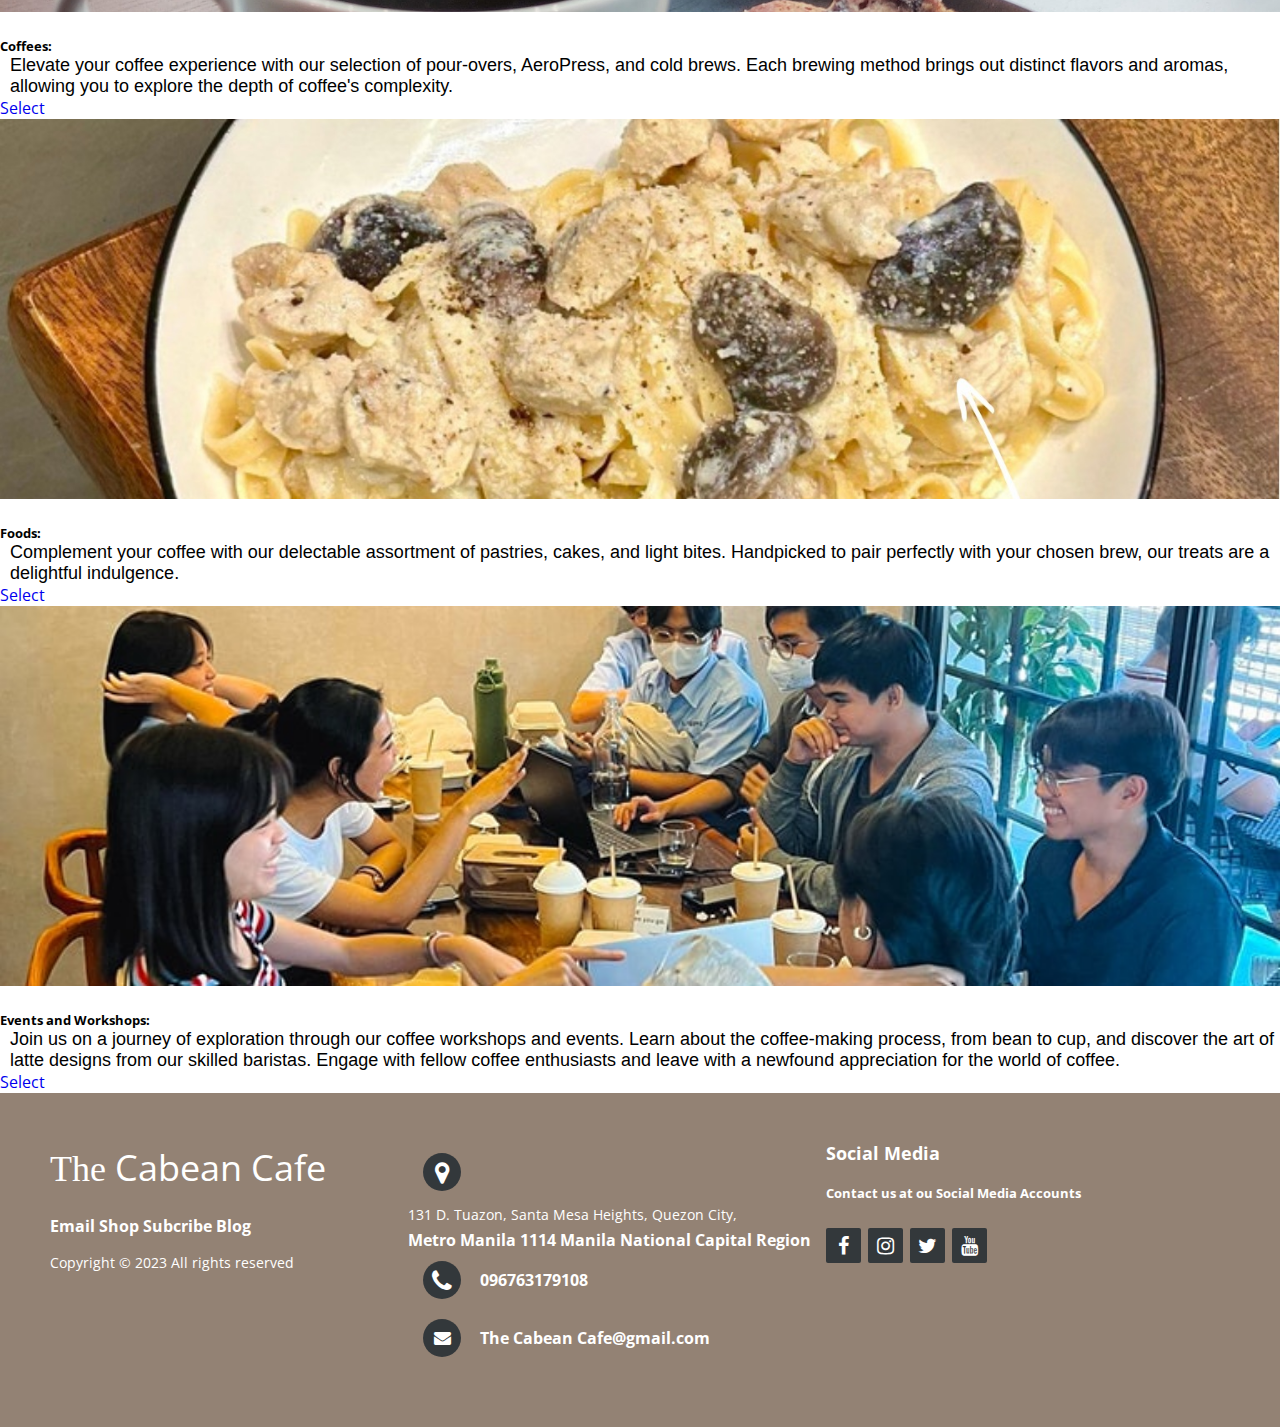
<file: index copy.html>
<!DOCTYPE html>
<html lang="en">
<head>
    <meta charset="UTF-8">
    <meta name="viewport" content="width=device-width, initial-scale=1.0">
    <title>Document</title>
    <link href="https://cdn.jsdelivr.net/npm/bootstrap@5.3.1/dist/css/bootstrap.min.css" rel="stylesheet" integrity="sha384-4bw+/aepP/YC94hEpVNVgiZdgIC5+VKNBQNGCHeKRQN+PtmoHDEXuppvnDJzQIu9" crossorigin="anonymous">
    <link rel="stylesheet" href="style.css">
    <link rel="stylesheet" href="http://maxcdn.bootstrapcdn.com/font-awesome/4.2.0/css/font-awesome.min.css">

</head>

   
<body>
  <nav class="menu_nav menu_mobile ">
    <div class="nav_header">
      <button class="close_button" onclick="closeSideBar()">
        <svg height="30px" id="Layer_1" style="enable-background:new 0 0 30 30" version="1.1" viewBox="0 0 512 512" width="30px" xml:space="preserve" xmlns="http://www.w3.org/2000/svg" xmlns:xlink="http://www.w3.org/1999/xlink"><path d="M443.6,387.1L312.4,255.4l131.5-130c5.4-5.4,5.4-14.2,0-19.6l-37.4-37.6c-2.6-2.6-6.1-4-9.8-4c-3.7,0-7.2,1.5-9.8,4  L256,197.8L124.9,68.3c-2.6-2.6-6.1-4-9.8-4c-3.7,0-7.2,1.5-9.8,4L68,105.9c-5.4,5.4-5.4,14.2,0,19.6l131.5,130L68.4,387.1  c-2.6,2.6-4.1,6.1-4.1,9.8c0,3.7,1.4,7.2,4.1,9.8l37.4,37.6c2.7,2.7,6.2,4.1,9.8,4.1c3.5,0,7.1-1.3,9.8-4.1L256,313.1l130.7,131.1  c2.7,2.7,6.2,4.1,9.8,4.1c3.5,0,7.1-1.3,9.8-4.1l37.4-37.6c2.6-2.6,4.1-6.1,4.1-9.8C447.7,393.2,446.2,389.7,443.6,387.1z"/></svg>
      </button>
    </div>
    <ul class="nav_container">
        <li ><a  class="nav_item" href="index.html">Home</a></li>
        <li ><a  class="nav_item" href="menu.html">Menu</a></li>
        <li ><a  class="nav_item" href="contact.html">Contact</a></li>
        <li ><a  class="nav_item" href="shop.html">Shop</a></li>
    </ul>
  </nav>
  <div class="header_mobile">
    <h3 class="title">The Cabean Cafe</h3>
    <button class="open_button" onclick="openSideBar()">
      <svg viewBox="0 0 56 80" width="30" height="30">
        <rect fill="white" width="80" height="8"></rect>
        <rect fill="white" y="24" width="80" height="8"></rect>
        <rect fill="white" y="48" width="80" height="8"></rect>
      </svg>
    </button>
  </div>
    <main>
        <div class="parallax">
          <nav class="menu_nav menu_desktop ">
            <h3 class="title">The Cabean Cafe</h3>
            <ul class="nav_container">
                <li ><a  class="nav_item" href="index.html">Home</a></li>
                <li ><a  class="nav_item" href="menu.html">Menu</a></li>
                <li ><a  class="nav_item" href="contact.html">Contact</a></li>
                <li ><a  class="nav_item" href="shop.html">Shop</a></li>
            </ul>
          </nav>
          <div class="parallax_content">
            <h1 class="tag">The Cabean Cafe</h1>
            <h3 class="tagline">When the syllabus is long, but your coffee is strong!</h3>
          </div>
        </div>
    </main>
    <div id="carouselExampleIndicators" class="carousel slide">
        <div class="carousel-indicators">
          <button type="button" data-bs-target="#carouselExampleIndicators" data-bs-slide-to="0" class="active" aria-current="true" aria-label="Slide 1"></button>
          <button type="button" data-bs-target="#carouselExampleIndicators" data-bs-slide-to="1" aria-label="Slide 2"></button>
          <button type="button" data-bs-target="#carouselExampleIndicators" data-bs-slide-to="2" aria-label="Slide 3"></button>
        </div>
        <div class="carousel-inner">
          <div class="carousel-item active">
            <img src="1.jpg" class="d-block w-100 carousel_img" alt="...">
          </div>
          <div class="carousel-item">
            <img src="6.jpg" class="d-block w-100 carousel_img" alt="...">
          </div>
          <div class="carousel-item">
            <img src="7.jpg" class="d-block w-100 carousel_img" alt="...">
          </div>
        </div>
        <button class="carousel-control-prev" type="button" data-bs-target="#carouselExampleIndicators" data-bs-slide="prev">
          <span class="carousel-control-prev-icon" aria-hidden="true"></span>
          <span class="visually-hidden">Previous</span>
        </button>
        <button class="carousel-control-next" type="button" data-bs-target="#carouselExampleIndicators" data-bs-slide="next">
          <span class="carousel-control-next-icon" aria-hidden="true"></span>
          <span class="visually-hidden">Next</span>
        </button>
      </div>
      <section id="about" class="pt-5" >
        <h1 class="text-center mb-5">About Us</h1>
        <div class="container">
            <div class="row justify-content-center">
                <div class="col image_col">
                    <img class="rounded ms-auto" src="about.jpg" alt=""/>
                </div>
                <div class="col">
                    <p>The Cabean Café was born out of a passion for the art of coffee-making. Our founders, a group of coffee aficionados, set out to craft a space where exceptional coffee meets warm hospitality. With years of experience and a commitment to quality, we've curated a menu that celebrates the diversity of flavors coffee has to offer we believe that every cup of coffee tells a story, and we're here to create an unforgettable chapter in your coffee journey. Nestled in the heart of Quezon City, The Cabean Cafe is more than just a coffee shop it's a destination for coffee enthusiasts, a haven for relaxation, and a community hubs for all.</p>
                </div>
            </div>
        </div>
      </section>

      <section>
        <h1 class="text-center mb-5 mt-5">Services</h1>
        <!-- <img src="back.jpg" alt=""> -->
        <section class="container text-center mb-5 mt-5">
              <div class="row gap-5">
                <div class="col d-flex justify-content-center">
                  <div class="card" style="width: 100%;">
                      <img src="services.jpg" class="card-img-top " alt="...">
                      <div class="card-body">
                        <h5 class="card-title">Coffees:</h5>
                        <p class="card-text">Elevate your coffee experience with our selection of pour-overs, AeroPress, and cold brews. Each brewing method brings out distinct flavors and aromas, allowing you to explore the depth of coffee's complexity.</p>
                      </div>
                      <div class="card-footer">
                        <a href="#" class="btn btn-primary">Select</a>
                      </div>
                  </div>
                </div>
                <div class="col d-flex justify-content-center">
                  <div class="card" style="width: 100%;">
                      <img src="food.jpg" class="card-img-top" alt="...">
                      <div class="card-body">
                        <h5 class="card-title">Foods:</h5>
                        <p class="card-text">Complement your coffee with our delectable assortment of pastries, cakes, and light bites. Handpicked to pair perfectly with your chosen brew, our treats are a delightful indulgence.</p>
                      </div>
                      <div class="card-footer">
                        <a href="#" class="btn btn-primary">Select</a>
                      </div>
                  </div>
                </div>
                <div class="col d-flex justify-content-center">
                  <div class="card" style="width: 100%;">
                      <img src="evens.jpg" class="card-img-top" alt="...">
                      <div class="card-body">
                        <h5 class="card-title">Events and Workshops:</h5>
                        <p class="card-text">Join us on a journey of exploration through our coffee workshops and events. Learn about the coffee-making process, from bean to cup, and discover the art of latte designs from our skilled baristas. Engage with fellow coffee enthusiasts and leave with a newfound appreciation for the world of coffee.</p>
                      </div>
                      <div class="card-footer">
                        <a href="#" class="btn btn-primary">Select</a>
                      </div>
                </div>
              </div>
          </section>
      </section>    

      <footer>
        <footer class="footer-distributed">

            <div class="footer-left">
                <h3>The<span> Cabean Cafe</span></h3>
    
                <p class="footer-links">
                    <a href="#">Email</a>
                    <a href="#">Shop</a>
                    <a href="#">Subcribe</a>
                    <a href="#">Blog</a>
                </p>
    
                <p class="footer-company-name">Copyright © 2023 All rights reserved</p>
            </div>
    
            <div class="footer-center">
                <div>
                    <i class="fa fa-map-marker"></i>
                    <p><span>131 D. Tuazon, Santa Mesa Heights, Quezon City,</span>
                      Metro Manila 1114 Manila National Capital Region </p>
                </div>
    
                <div>
                    <i class="fa fa-phone"></i>
                    <p>096763179108</p>
                </div>
                <div>
                    <i class="fa fa-envelope"></i>
                    <p><a href="#">The Cabean Cafe@gmail.com</a></p>
                </div>
            </div>
            <div class="footer-right">
                <p class="footer-company-about">
                    <span>Social Media</span>
                    <strong>Contact us at ou Social Media Accounts
                    
                </p>
                <div class="footer-icons">
                    <a href="#"><i class="fa fa-facebook"></i></a>
                    <a href="#"><i class="fa fa-instagram"></i></a>
                    <a href="#"><i class="fa fa-twitter"></i></a>
                    <a href="#"><i class="fa fa-youtube"></i></a>
                </div>
            </div>
        
    </footer> 
    <script>
      function closeSideBar(){
        const menu_mobile = document.querySelector('.menu_mobile')
        menu_mobile.style.width = '0px';
        menu_mobile.style.display = 'none';
      }
      function openSideBar(){
        const menu_mobile = document.querySelector('.menu_mobile')
        menu_mobile.style.width = '300px';
        menu_mobile.style.display = 'inline-block';
      }


    </script>
 <script src="https://cdn.jsdelivr.net/npm/@popperjs/core@2.11.8/dist/umd/popper.min.js" integrity="sha384-I7E8VVD/ismYTF4hNIPjVp/Zjvgyol6VFvRkX/vR+Vc4jQkC+hVqc2pM8ODewa9r" crossorigin="anonymous"></script>
 <script src="https://cdn.jsdelivr.net/npm/bootstrap@5.3.1/dist/js/bootstrap.min.js" integrity="sha384-Rx+T1VzGupg4BHQYs2gCW9It+akI2MM/mndMCy36UVfodzcJcF0GGLxZIzObiEfa" crossorigin="anonymous"></script>
 </body>
</html>
</file>
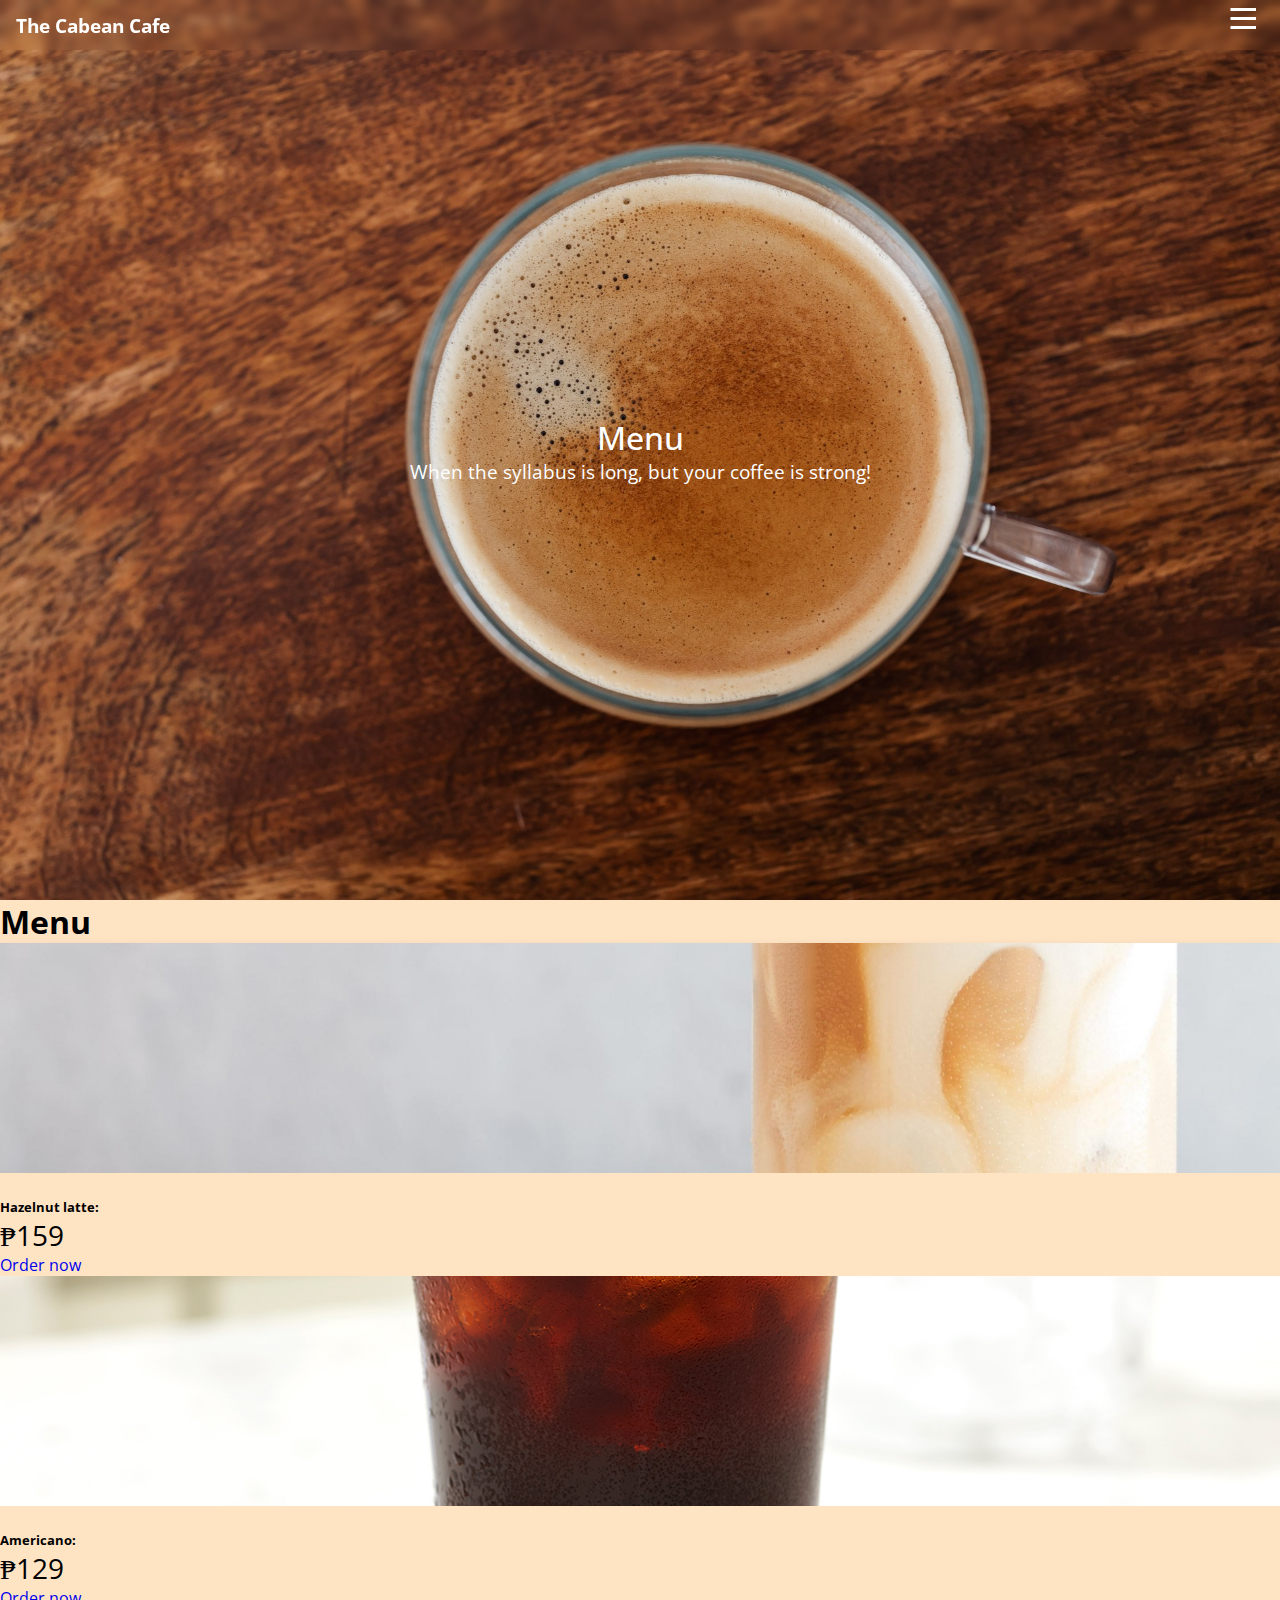
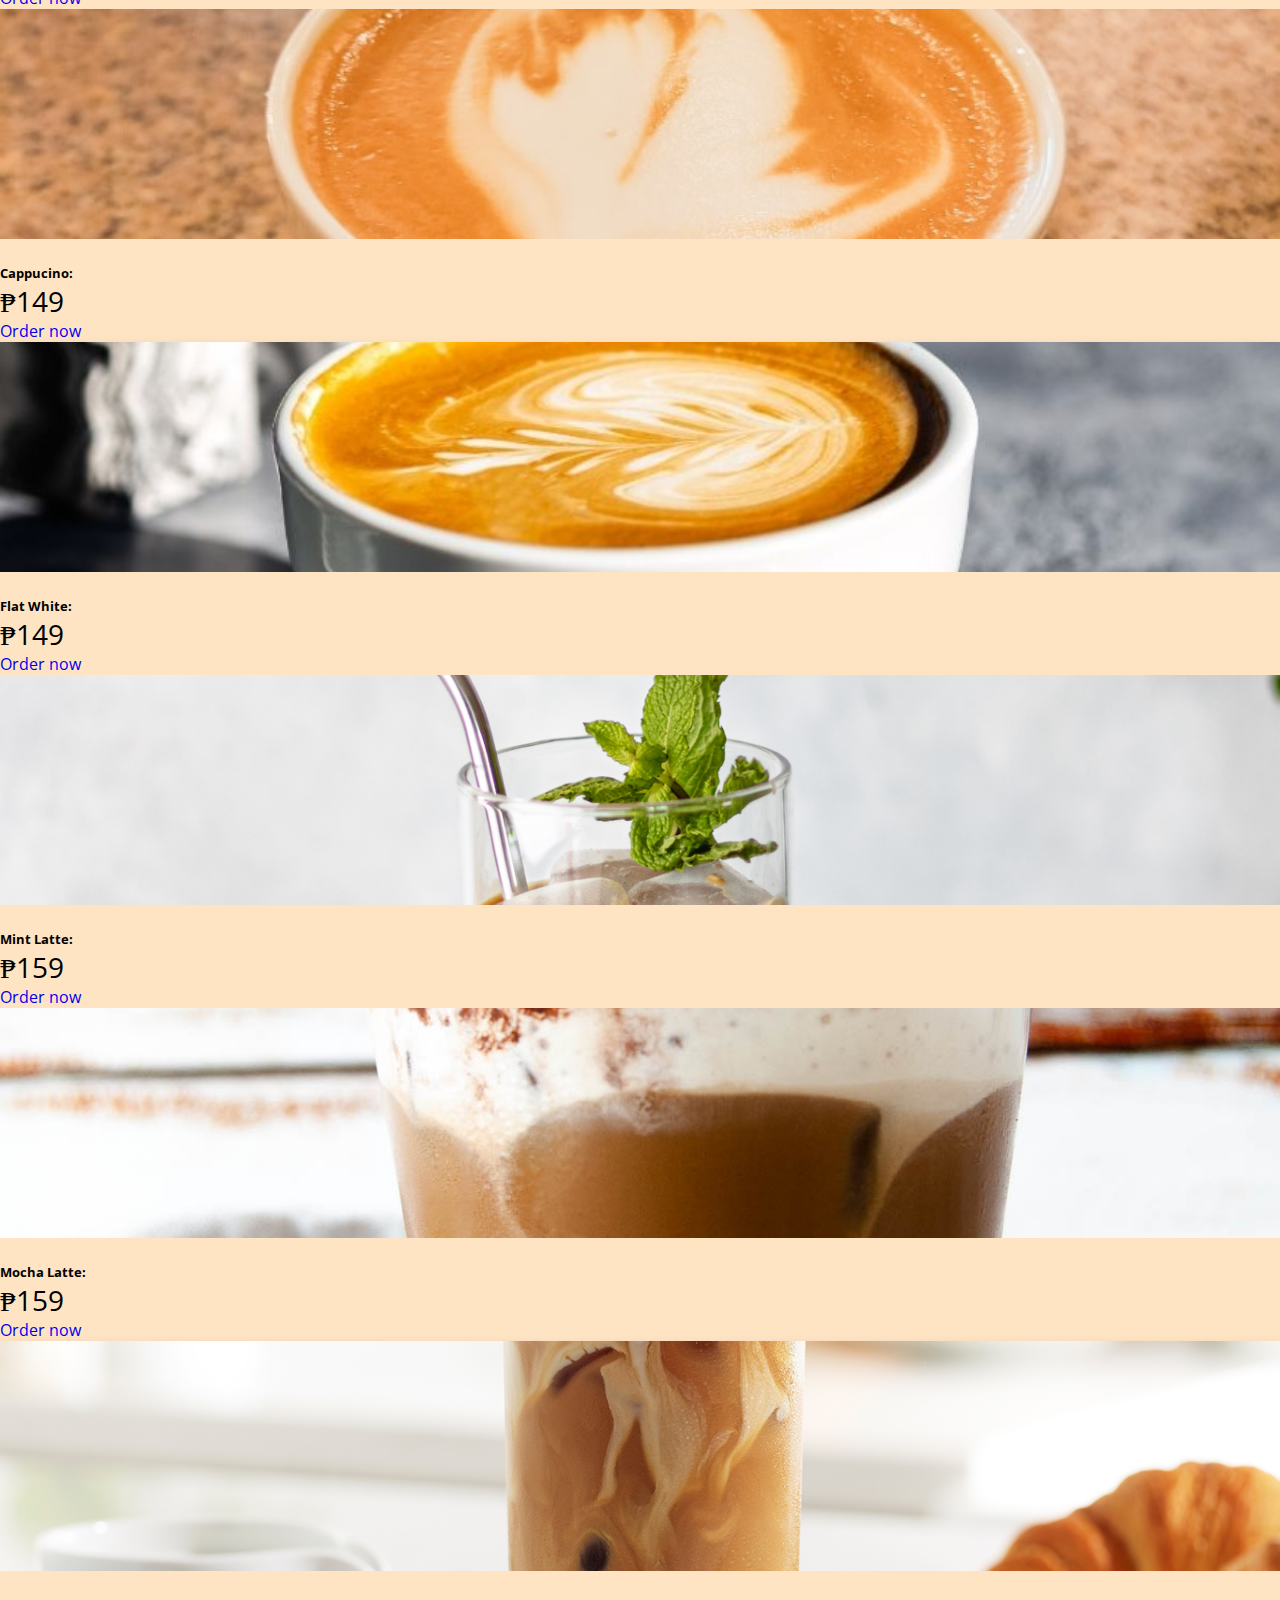
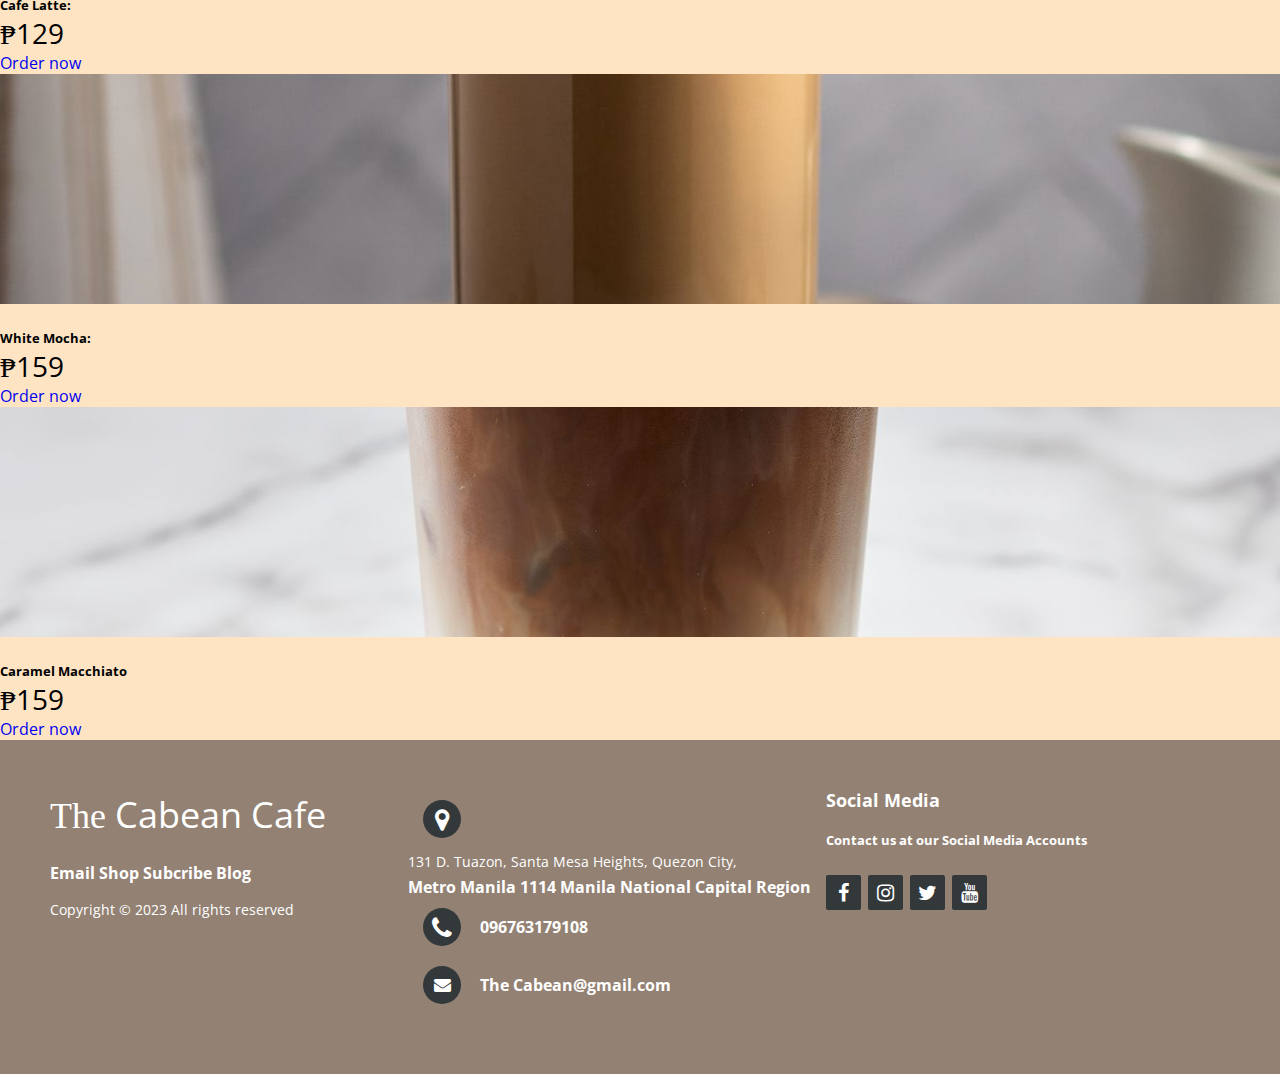
<file: menu copy.html>
<!DOCTYPE html>
<html lang="en">
<head>
    <meta charset="UTF-8">
    <meta name="viewport" content="width=device-width, initial-scale=1.0">
    <title>Document</title>
    <link href="https://cdn.jsdelivr.net/npm/bootstrap@5.3.1/dist/css/bootstrap.min.css" rel="stylesheet" integrity="sha384-4bw+/aepP/YC94hEpVNVgiZdgIC5+VKNBQNGCHeKRQN+PtmoHDEXuppvnDJzQIu9" crossorigin="anonymous">
    <link rel="stylesheet" href="style.css">
    <link rel="stylesheet" href="http://maxcdn.bootstrapcdn.com/font-awesome/4.2.0/css/font-awesome.min.css">

</head>

   
<body>
  <nav class="menu_nav menu_mobile ">
    <div class="nav_header">
      <button class="close_button" onclick="closeSideBar()">
        <svg height="30px" id="Layer_1" style="enable-background:new 0 0 30 30" version="1.1" viewBox="0 0 512 512" width="30px" xml:space="preserve" xmlns="http://www.w3.org/2000/svg" xmlns:xlink="http://www.w3.org/1999/xlink"><path d="M443.6,387.1L312.4,255.4l131.5-130c5.4-5.4,5.4-14.2,0-19.6l-37.4-37.6c-2.6-2.6-6.1-4-9.8-4c-3.7,0-7.2,1.5-9.8,4  L256,197.8L124.9,68.3c-2.6-2.6-6.1-4-9.8-4c-3.7,0-7.2,1.5-9.8,4L68,105.9c-5.4,5.4-5.4,14.2,0,19.6l131.5,130L68.4,387.1  c-2.6,2.6-4.1,6.1-4.1,9.8c0,3.7,1.4,7.2,4.1,9.8l37.4,37.6c2.7,2.7,6.2,4.1,9.8,4.1c3.5,0,7.1-1.3,9.8-4.1L256,313.1l130.7,131.1  c2.7,2.7,6.2,4.1,9.8,4.1c3.5,0,7.1-1.3,9.8-4.1l37.4-37.6c2.6-2.6,4.1-6.1,4.1-9.8C447.7,393.2,446.2,389.7,443.6,387.1z"/></svg>
      </button>
    </div>
    <ul class="nav_container">
        <li ><a  class="nav_item" href="index.html">Home</a></li>
        <li ><a  class="nav_item" href="menu.html">Menu</a></li>
        <li ><a  class="nav_item" href="contact.html">Contact</a></li>
        <li ><a  class="nav_item" href="shop.html">Shop</a></li>
    </ul>
  </nav>
  <div class="header_mobile">
    <h3 class="title">The Cabean Cafe</h3>
    <button class="open_button" onclick="openSideBar()">
      <svg viewBox="0 0 56 80" width="30" height="30">
        <rect fill="white" width="80" height="8"></rect>
        <rect fill="white" y="24" width="80" height="8"></rect>
        <rect fill="white" y="48" width="80" height="8"></rect>
      </svg>
    </button>
  </div>
    <main>
        <div class="parallax">
          <nav class="menu_nav menu_desktop">
            <h3 class="title">The Cabean Cafe</h3>
            <ul class="nav_container">
                <li ><a  class="nav_item" href="index.html">Home</a></li>
                <li ><a  class="nav_item" href="menu.html">Menu</a></li>
                <li ><a  class="nav_item" href="contact.html">Contact</a></li>
                <li ><a  class="nav_item" href="shop.html">Shop</a></li>
            </ul>
          </nav>
          <div class="parallax_content">
            <h1 class="tag">Menu</h1>
            <h3 class="tagline">When the syllabus is long, but your coffee is strong!</h3>
          </div>
        </div>
    </main>
    <section class="background">
       
        <!-- <img src="back.jpg" alt=""> -->
        <section class="container text-center mb-5 mt-5">
          <h1 class="text-center mb-5 pt-5">Menu</h1>
              <div class="row gap-4 justify-content-center">
                <div class="col">
                  <div class="card">
                    <img src="Iced_Hazelnut_Latte.jpg" class="card-img-top  menu_image" alt="...">
                    <div class="card-body">
                      <h5 class="card-title">Hazelnut latte:</h5>
                      <p class="text_price">₱159</p>  
                    </div>
                    <div class="card-footer">
                      <a href="#" class="btn btn-primary">Order now</a>
                    </div>
                  </div>
                </div>
                <div class="col">
                  <div class="card">
                    <img src="Iced_Americano.jpg" class="card-img-top  menu_image" alt="...">
                    <div class="card-body">
                      <h5 class="card-title">Americano:</h5>
                      <p class="text_price">₱129</p>  
                    </div>
                    <div class="card-footer">
                      <a href="#" class="btn btn-primary">Order now</a>
                    </div>
                  </div>
                </div>
                <div class="col">
                  <div class="card">
                    <img src="capp.jpg" class="card-img-top  menu_image" alt="...">
                    <div class="card-body">
                      <h5 class="card-title">Cappucino:</h5>
                      <p class="text_price">₱149</p>  
                    </div>
                    <div class="card-footer">
                      <a href="#" class="btn btn-primary">Order now</a>
                    </div>
                  </div>
                </div>
              </div>
              <div class="row">
                <div class="col">
                  <div class="card">
                    <img src="flat.jpg" class="card-img-top  menu_image" alt="...">
                    <div class="card-body">
                      <h5 class="card-title">Flat White:</h5>
                      <p class="text_price">₱149</p>  
                    </div>
                    <div class="card-footer">
                      <a href="#" class="btn btn-primary">Order now</a>
                    </div>
                  </div>
                </div>
                <div class="col">
                  <div class="card">
                  <img src="mint.jpg" class="card-img-top  menu_image" alt="...">
                    <div class="card-body">
                      <h5 class="card-title">Mint Latte:</h5>
                      <p class="text_price">₱159</p>  
                    </div>
                    <div class="card-footer">
                      <a href="#" class="btn btn-primary">Order now</a>
                    </div>
                  </div>
                </div>
                <div class="col">
                  <div class="card">
                  <img src="iced-mocha-latte-2.jpg" class="card-img-top  menu_image" alt="...">
                    <div class="card-body">
                      <h5 class="card-title">Mocha Latte:</h5>
                      <p class="text_price">₱159</p>  
                    </div>
                    <div class="card-footer">
                      <a href="#" class="btn btn-primary">Order now</a>
                    </div>
                  </div>
                </div>
              </div>
              
              <div class="row">
                <div class="col">
                  <div class="card">
                    <img src="Iced_Latte.jpg" class="card-img-top menu_image" alt="...">
                    <div class="card-body">
                      <h5 class="card-title">Cafe Latte:</h5>
                      <p class="text_price">₱129</p>
                    </div>
                    <div class="card-footer">
                      <a href="#" class="btn btn-primary">Order now</a>
                    </div>
                  </div>
                </div>
                <div class="col">
                  <div class="card">
                    <img src="white mocha.jpg" class="card-img-top  menu_image" alt="...">
                    <div class="card-body">
                      <h5 class="card-title">White Mocha:</h5>
                      <p class="text_price">₱159</p>  
                    </div>
                    <div class="card-footer">
                      <a href="#" class="btn btn-primary">Order now</a>
                    </div>
                  </div>
                </div>
                <div class="col">
                  <div class="card">
                    <img src="caramel.jpg" class="card-img-top  menu_image" alt="...">
                    <div class="card-body">
                      <h5 class="card-title">Caramel Macchiato</h5>
                      <p class="text_price">₱159</p>
                    </div>
                    <div class="card-footer">
                      <a href="#" class="btn btn-primary">Order now</a>
                    </div>
                  </div>
                </div>
              </div>
          </section>
         
      </section>
      <footer>
        <footer class="footer-distributed">

            <div class="footer-left">
                <h3>The<span> Cabean Cafe</span></h3>
    
                <p class="footer-links">
                    <a href="#">Email</a>
                    <a href="#">Shop</a>
                    <a href="#">Subcribe</a>
                    <a href="#">Blog</a>
                </p>
    
                <p class="footer-company-name">Copyright © 2023 All rights reserved</p>
            </div>
    
            <div class="footer-center">
                <div>
                    <i class="fa fa-map-marker"></i>
                    <p><span>131 D. Tuazon, Santa Mesa Heights, Quezon City,</span>
                      Metro Manila 1114 Manila National Capital Region </p>
                </div>
    
                <div>
                    <i class="fa fa-phone"></i>
                    <p>096763179108</p>
                </div>
                <div>
                    <i class="fa fa-envelope"></i>
                    <p><a href="#">The Cabean@gmail.com</a></p>
                </div>
            </div>
            <div class="footer-right">
                <p class="footer-company-about">
                    <span>Social Media</span>
                    <strong>Contact us at our Social Media Accounts
                    
                </p>
                <div class="footer-icons">
                    <a href="#"><i class="fa fa-facebook"></i></a>
                    <a href="#"><i class="fa fa-instagram"></i></a>
                    <a href="#"><i class="fa fa-twitter"></i></a>
                    <a href="#"><i class="fa fa-youtube"></i></a>
                </div>
            </div>
        
    </footer> 
    <script>
      function closeSideBar(){
        const menu_mobile = document.querySelector('.menu_mobile')
        menu_mobile.style.width = '0px';
        menu_mobile.style.display = 'none';
      }
      function openSideBar(){
        const menu_mobile = document.querySelector('.menu_mobile')
        menu_mobile.style.width = '300px';
        menu_mobile.style.display = 'inline-block';
      }


    </script>
 <script src="https://cdn.jsdelivr.net/npm/@popperjs/core@2.11.8/dist/umd/popper.min.js" integrity="sha384-I7E8VVD/ismYTF4hNIPjVp/Zjvgyol6VFvRkX/vR+Vc4jQkC+hVqc2pM8ODewa9r" crossorigin="anonymous"></script>
 <script src="https://cdn.jsdelivr.net/npm/bootstrap@5.3.1/dist/js/bootstrap.min.js" integrity="sha384-Rx+T1VzGupg4BHQYs2gCW9It+akI2MM/mndMCy36UVfodzcJcF0GGLxZIzObiEfa" crossorigin="anonymous"></script>
 </body>
</html>
</file>
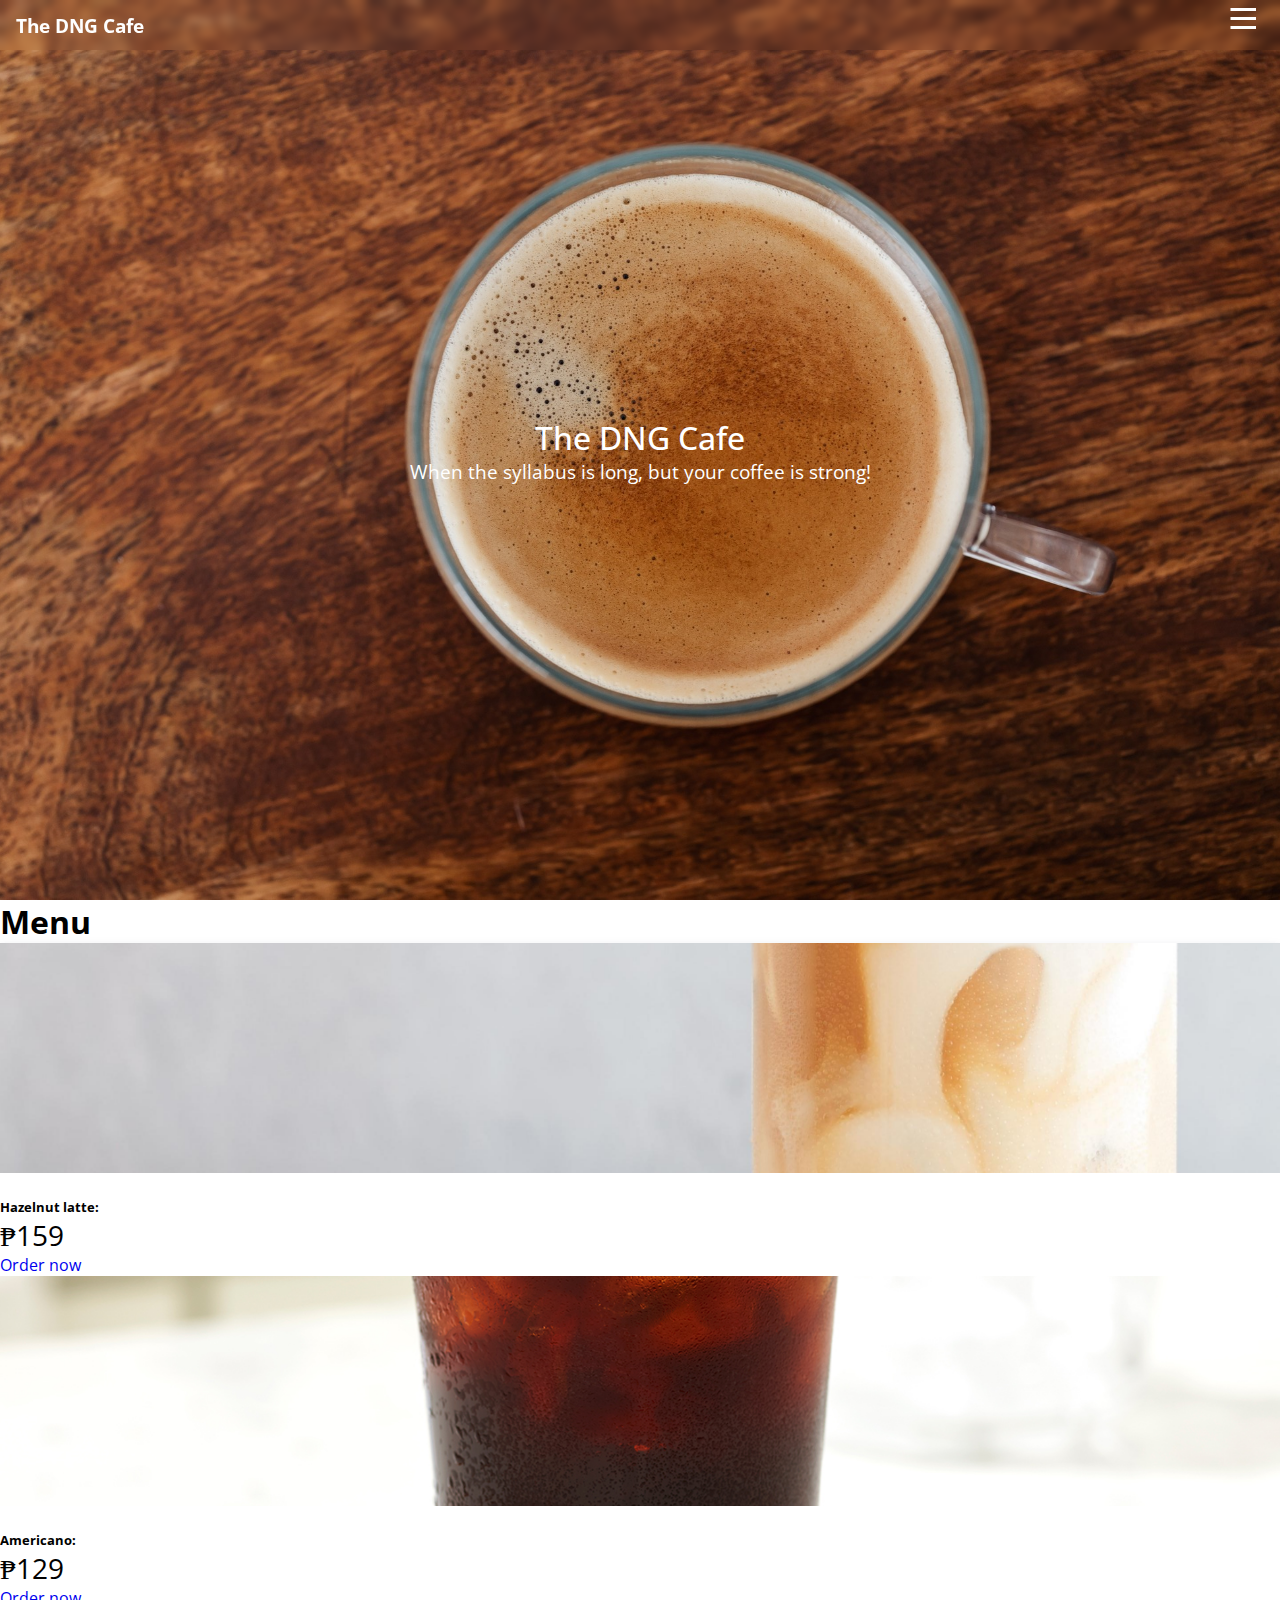
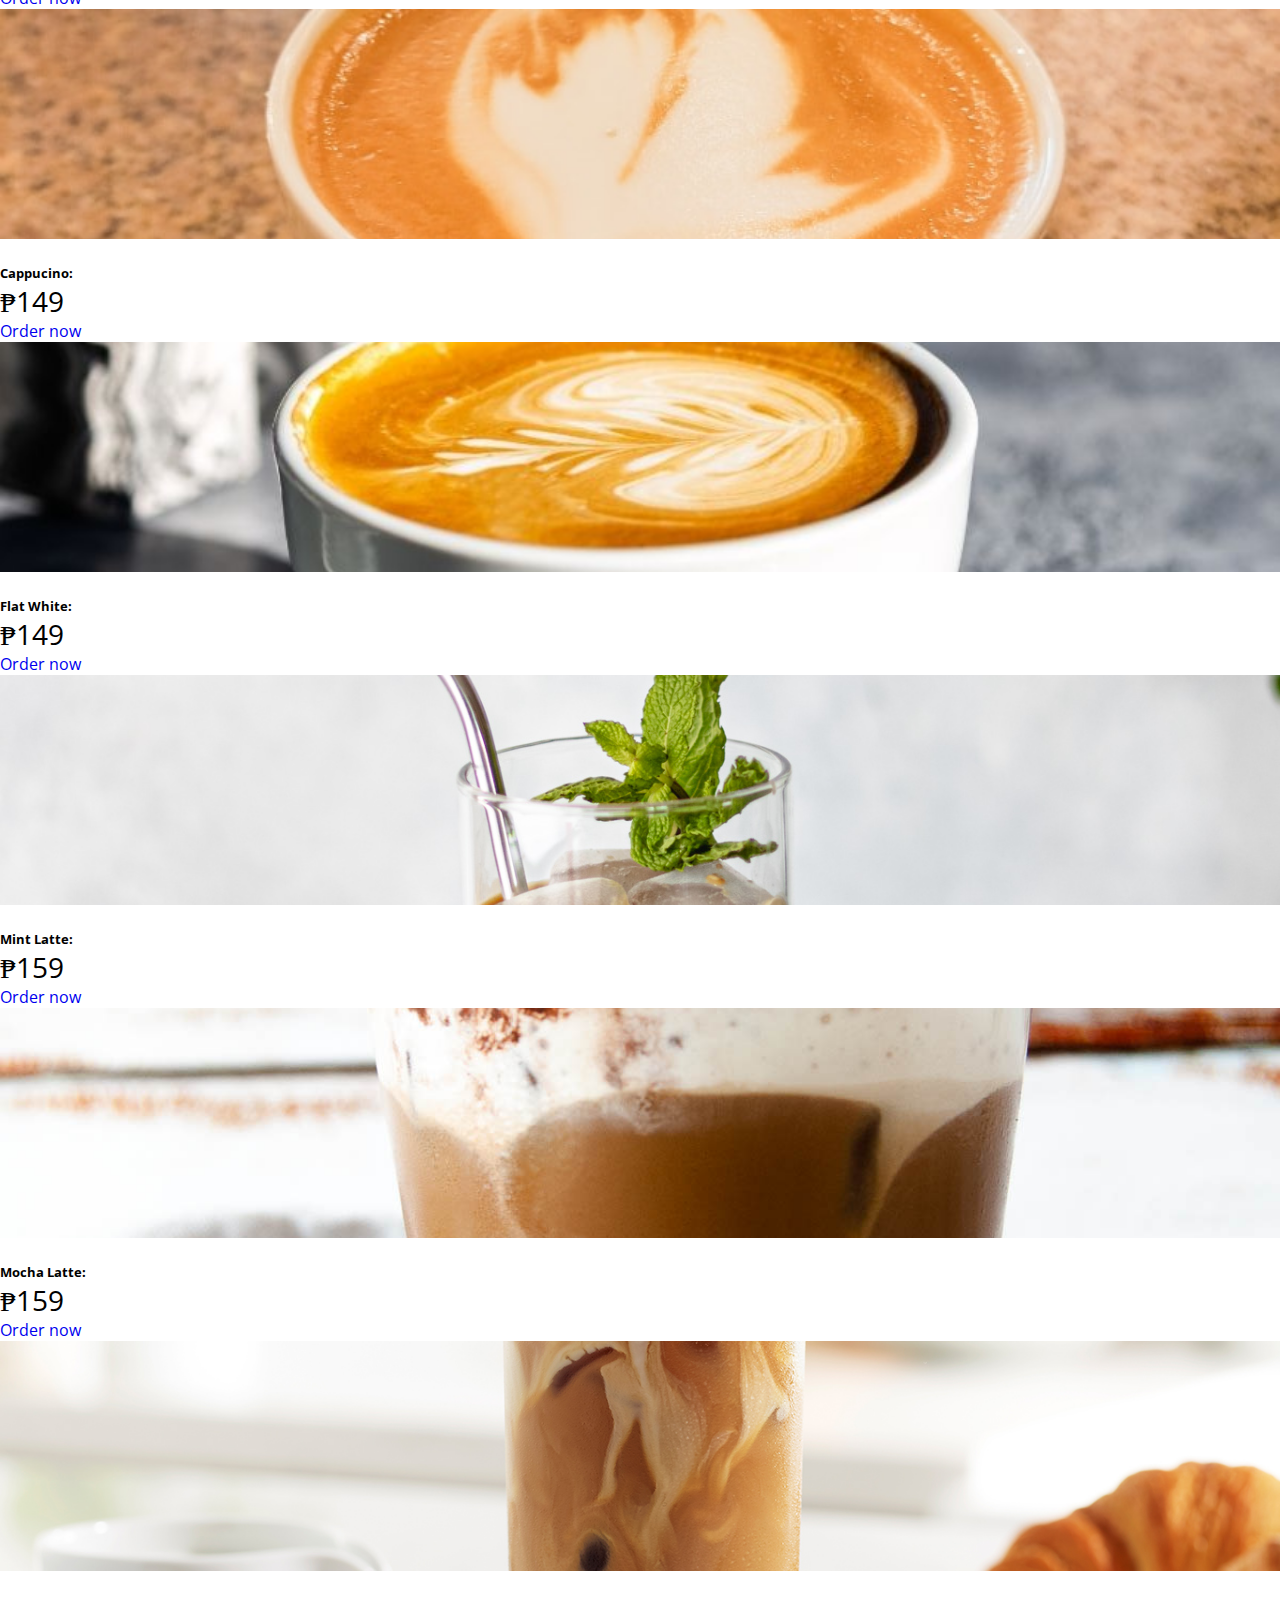
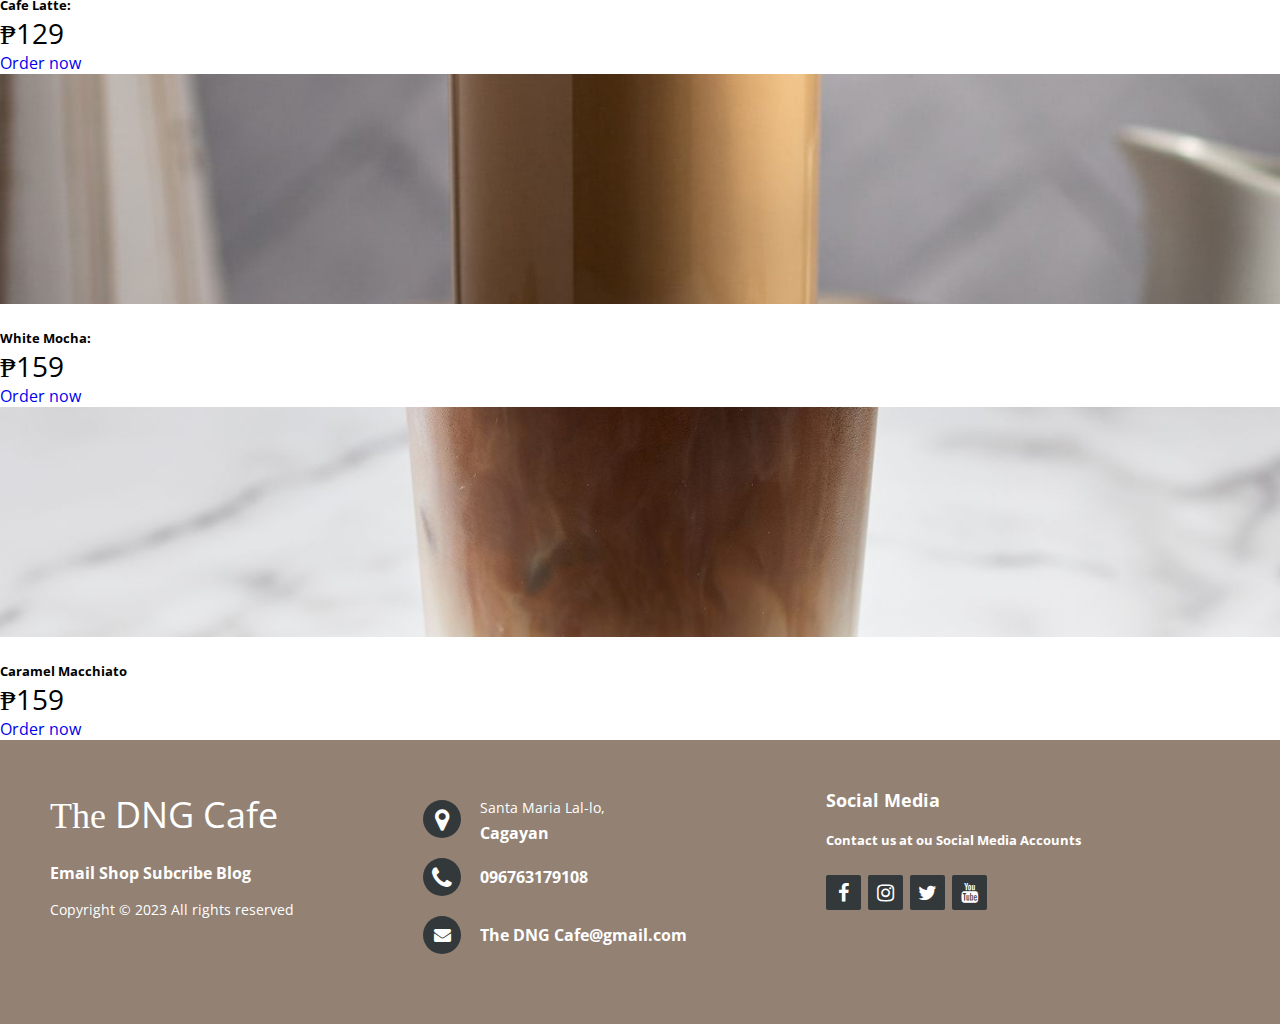
<file: menu.html>
<!DOCTYPE html>
<html lang="en">
<head>
    <meta charset="UTF-8">
    <meta name="viewport" content="width=device-width, initial-scale=1.0">
    <title>Document</title>
    <link href="https://cdn.jsdelivr.net/npm/bootstrap@5.3.1/dist/css/bootstrap.min.css" rel="stylesheet" integrity="sha384-4bw+/aepP/YC94hEpVNVgiZdgIC5+VKNBQNGCHeKRQN+PtmoHDEXuppvnDJzQIu9" crossorigin="anonymous">
    <link rel="stylesheet" href="style.css">
    <link rel="stylesheet" href="https://maxcdn.bootstrapcdn.com/font-awesome/4.2.0/css/font-awesome.min.css">

</head>

   
<body>
  <nav class="menu_nav menu_mobile ">
    <div class="nav_header">
      <button class="close_button" onclick="closeSideBar()">
        <svg height="30px" id="Layer_1" style="enable-background:new 0 0 30 30" version="1.1" viewBox="0 0 512 512" width="30px" xml:space="preserve" xmlns="http://www.w3.org/2000/svg" xmlns:xlink="http://www.w3.org/1999/xlink"><path d="M443.6,387.1L312.4,255.4l131.5-130c5.4-5.4,5.4-14.2,0-19.6l-37.4-37.6c-2.6-2.6-6.1-4-9.8-4c-3.7,0-7.2,1.5-9.8,4  L256,197.8L124.9,68.3c-2.6-2.6-6.1-4-9.8-4c-3.7,0-7.2,1.5-9.8,4L68,105.9c-5.4,5.4-5.4,14.2,0,19.6l131.5,130L68.4,387.1  c-2.6,2.6-4.1,6.1-4.1,9.8c0,3.7,1.4,7.2,4.1,9.8l37.4,37.6c2.7,2.7,6.2,4.1,9.8,4.1c3.5,0,7.1-1.3,9.8-4.1L256,313.1l130.7,131.1  c2.7,2.7,6.2,4.1,9.8,4.1c3.5,0,7.1-1.3,9.8-4.1l37.4-37.6c2.6-2.6,4.1-6.1,4.1-9.8C447.7,393.2,446.2,389.7,443.6,387.1z"/></svg>
      </button>
    </div>
    <ul class="nav_container">
        <li ><a  class="nav_item" href="index.html">Home</a></li>
        <li ><a  class="nav_item" href="menu.html">Menu</a></li>
        <li ><a  class="nav_item" href="contact.html">Contact</a></li>
        
    </ul>
  </nav>
  <div class="header_mobile">
    <h3 class="title">The DNG Cafe</h3>
    <button class="open_button" onclick="openSideBar()">
      <svg viewBox="0 0 56 80" width="30" height="30">
        <rect fill="white" width="80" height="8"></rect>
        <rect fill="white" y="24" width="80" height="8"></rect>
        <rect fill="white" y="48" width="80" height="8"></rect>
      </svg>
    </button>
  </div>
    <main>
        <div class="parallax">
          <nav class="menu_nav menu_desktop ">
            <h3 class="title">The DNG Cafe</h3>
            <ul class="nav_container">
                <li ><a  class="nav_item" href="index.html">Home</a></li>
                <li ><a  class="nav_item" href="menu.html">Menu</a></li>
                <li ><a  class="nav_item" href="contact.html">Contact</a></li>
                
            </ul>
          </nav>
          <div class="parallax_content">
            <h1 class="tag">The DNG Cafe</h1>
            <h3 class="tagline text-center">When the syllabus is long, but your coffee is strong!</h3>
          </div>
        </div>
    </main>
    <section class=" text-center mb-5 mt-5">
      <h1 class="text-center mb-5 pt-5">Menu</h1>
          <div class="row justify-content-centerr">
            <div class="col col-12 col-md-4">
              <div class="card">
                <img src="Iced_Hazelnut_Latte.jpg" class="card-img-top  menu_image" alt="...">
                <div class="card-body">
                  <h5 class="card-title">Hazelnut latte:</h5>
                  <p class="text_price">₱159</p>  
                </div>
                <div class="card-footer">
                  <a href="#" class="btn btn-primary">Order now</a>
                </div>
              </div>
            </div>
            <div class="col col-12 col-md-4">
              <div class="card ">
                <img src="Iced_Americano.jpg" class="card-img-top  menu_image" alt="...">
                <div class="card-body">
                  <h5 class="card-title">Americano:</h5>
                  <p class="text_price">₱129</p>  
                </div>
                <div class="card-footer px-4">
                  <a href="#" class="btn btn-primary">Order now</a>
                </div>
              </div>
            </div>
            <div class="col col-12 col-md-4">
              <div class="card ">
                <img src="capp.jpg" class="card-img-top  menu_image" alt="...">
                <div class="card-body">
                  <h5 class="card-title">Cappucino:</h5>
                  <p class="text_price">₱149</p>  
                </div>
                <div class="card-footer px-4">
                  <a href="#" class="btn btn-primary">Order now</a>
                </div>
              </div>
            </div>
            <div class="col col-12 col-md-4">
              <div class="card ">
                <img src="flat.jpg" class="card-img-top  menu_image" alt="...">
                <div class="card-body">
                  <h5 class="card-title">Flat White:</h5>
                  <p class="text_price">₱149</p>  
                </div>
                <div class="card-footer">
                  <a href="#" class="btn btn-primary">Order now</a>
                </div>
              </div>
            </div>
            <div class="col col-12 col-md-4">
              <div class="card">
              <img src="mint.jpg" class="card-img-top  menu_image" alt="...">
                <div class="card-body">
                  <h5 class="card-title">Mint Latte:</h5>
                  <p class="text_price">₱159</p>  
                </div>
                <div class="card-footer">
                  <a href="#" class="btn btn-primary">Order now</a>
                </div>
              </div>
            </div>
            <div class="col col-12 col-md-4">
              <div class="card">
              <img src="iced-mocha-latte-2.jpg" class="card-img-top  menu_image" alt="...">
                <div class="card-body">
                  <h5 class="card-title">Mocha Latte:</h5>
                  <p class="text_price">₱159</p>  
                </div>
                <div class="card-footer">
                  <a href="#" class="btn btn-primary">Order now</a>
                </div>
              </div>
            </div>
            <div class="col col-12 col-md-4">
              <div class="card">
                <img src="Iced_Latte.jpg" class="card-img-top menu_image" alt="...">
                <div class="card-body">
                  <h5 class="card-title">Cafe Latte:</h5>
                  <p class="text_price">₱129</p>
                </div>
                <div class="card-footer">
                  <a href="#" class="btn btn-primary">Order now</a>
                </div>
              </div>
            </div>
            <div class="col col-12 col-md-4">
              <div class="card">
                <img src="white mocha.jpg" class="card-img-top  menu_image" alt="...">
                <div class="card-body">
                  <h5 class="card-title">White Mocha:</h5>
                  <p class="text_price">₱159</p>  
                </div>
                <div class="card-footer">
                  <a href="#" class="btn btn-primary">Order now</a>
                </div>
              </div>
            </div>
            <div class="col col-12 col-md-4">
              <div class="card">
                <img src="caramel.jpg" class="card-img-top  menu_image" alt="...">
                <div class="card-body">
                  <h5 class="card-title">Caramel Macchiato</h5>
                  <p class="text_price">₱159</p>
                </div>
                <div class="card-footer">
                  <a href="#" class="btn btn-primary">Order now</a>
                </div>
              </div>
            </div>
          </div>
      </section>

      <footer>
        <footer class="footer-distributed">
          
            <div class="footer-left">
                <h3>The<span> DNG Cafe</span></h3>
    
                <p class="footer-links">
                    <a href="#">Email</a>
                    <a href="#">Shop</a>
                    <a href="#">Subcribe</a>
                    <a href="#">Blog</a>
                </p>
    
                <p class="footer-company-name">Copyright © 2023 All rights reserved</p>
            </div>
    
            <div class="footer-center">
                <div>
                    <i class="fa fa-map-marker"></i>
                    <p><span>Santa Maria Lal-lo,</span>
                      Cagayan</p>
                </div>
    
                <div>
                    <i class="fa fa-phone"></i>
                    <p>096763179108</p>
                </div>
                <div>
                    <i class="fa fa-envelope"></i>
                    <p><a href="#">The DNG Cafe@gmail.com</a></p>
                </div>
            </div>
            <div class="footer-right">
                <p class="footer-company-about">
                    <span>Social Media</span>
                    <strong>Contact us at ou Social Media Accounts
                    
                </p>
                <div class="footer-icons">
                    <a href="#"><i class="fa fa-facebook"></i></a>
                    <a href="#"><i class="fa fa-instagram"></i></a>
                    <a href="#"><i class="fa fa-twitter"></i></a>
                    <a href="#"><i class="fa fa-youtube"></i></a>
                </div>
            </div>
        
    </footer> 
    <script>
      function closeSideBar(){
        const menu_mobile = document.querySelector('.menu_mobile')
        menu_mobile.style.width = '0px';
        menu_mobile.style.display = 'none';
      }
      function openSideBar(){
        const menu_mobile = document.querySelector('.menu_mobile')
        menu_mobile.style.width = '300px';
        menu_mobile.style.display = 'inline-block';
      }


    </script>
 <script src="https://cdn.jsdelivr.net/npm/@popperjs/core@2.11.8/dist/umd/popper.min.js" integrity="sha384-I7E8VVD/ismYTF4hNIPjVp/Zjvgyol6VFvRkX/vR+Vc4jQkC+hVqc2pM8ODewa9r" crossorigin="anonymous"></script>
 <script src="https://cdn.jsdelivr.net/npm/bootstrap@5.3.1/dist/js/bootstrap.min.js" integrity="sha384-Rx+T1VzGupg4BHQYs2gCW9It+akI2MM/mndMCy36UVfodzcJcF0GGLxZIzObiEfa" crossorigin="anonymous"></script>
 </body>
</html>
</file>
<file: style.css>
@import url('https://fonts.googleapis.com/css2?family=Open+Sans:wght@300;400;500;600;700&display=swap');

* {
    margin: 0;
    padding: 0;
    box-sizing: border-box;
    text-decoration: none!important;
    list-style: none;
    font-family:"Open Sans";
}
.parallax {
    background-image: url("kape.jpg");
    height: 100vh; 
    background-attachment: fixed;
    background-position: center;
    background-repeat: no-repeat;
    background-size: cover;
  }

  .parallax_content{
    display: flex;
    align-items: center;
    justify-content: center;
    flex-direction: column;
    height: 100%;
  }
  
  .tagline{
    color: white;
    font-weight: 400;
  }

  .tag{
    color: white;
    font-weight: 500;
  }

  .carousel_img{
    max-height: 100vh;
    object-fit:cover;

  }

#about{
  background-color: beige;
}

.col img{
  height: 400px;
  width: 300px;
  object-fit: cover;
  padding-bottom: 20px;
}

#about p{
  max-width: 400px;
}

.image_col{
  display: flex;
  flex-direction: column;
  justify-content: center;
  align-items: center;
}

#services {
  position: relative;
  height: 300px;
}

/* #services > img{
  position: absolute;
  top: 0;
  left: 0;
  height: 100%;
  width: auto;
} */



.card-img-top{
  width: 100%!important;
}

.text_price{
  font-size: 28px;
}

.menu_image{
  width: 100%;
  object-fit: cover;
  height: 250px!important;
}

.background{
  background-color: bisque;
}


.row{
  box-shadow: rgba(50, 50, 93, 0.25) 0px 6px 12px -2px, rgba(0, 0, 0, 0.3) 0px 3px 7px -3px;
 
}
.col-md-7{
  padding: 20px;
}
.col-md-5{
  background: burlywood;
  padding: 10px;
  color: black;

}
.form-control {
  height: 52px;
  background: #fff;
  color: #000;
  font-size: 14px;
  border-radius: 2px;
  -webkit-box-shadow: none !important;
  box-shadow: none !important;
  border: 1px solid rgba(0, 0, 0, 0.1);
}

.bi{
  font-size: 20px;
}
.d-flex p{
  font-size: 18px;
  padding-left: 10px;
  font-family: Verdana, Geneva, Tahoma, sans-serif;
}

footer {
  position: px;
  bottom: 0;
}

@media (max-height:800px) {
  footer {
      position: static;
  }
  header {
      padding-top: 40px;
  }
}


.footer-distributed {
  background-color:#938274;
  box-sizing: border-box;
  width: 100%;
  text-align: left;
  font: bold 16px sans-serif;
  padding: 50px 50px 60px 50px;
}

.footer-distributed .footer-left, .footer-distributed .footer-center, .footer-distributed .footer-right {
  display: inline-block;
  vertical-align: top;
}


.footer-distributed .footer-left {
  width: 30%;
}

.footer-distributed h3 {
  color: #ffffff;
  font: normal 36px 'Cookie', cursive;
  margin: 0;
}


.footer-distributed h3 span {
  color: #ffffff;
}


.footer-distributed .footer-links {
  color: #ffffff;
  margin: 20px 0 12px;
}

.footer-distributed .footer-links a {
  display: inline-block;
  line-height: 1.8;
  text-decoration: none;
  color: inherit;
}

.footer-distributed .footer-company-name {
  color: white;
  font-size: 14px;
  font-weight: normal;
  margin: 0;
}


.footer-distributed .footer-center {
  width: 35%;
}

.footer-distributed .footer-center i {
  background-color: #33383b;
  color: #ffffff;
  font-size: 25px;
  width: 38px;
  height: 38px;
  border-radius: 50%;
  text-align: center;
  line-height: 42px;
  margin: 10px 15px;
  vertical-align: middle;
}

.footer-distributed .footer-center i.fa-envelope {
  font-size: 17px;
  line-height: 38px;
}

.footer-distributed .footer-center p {
  display: inline-block;
  color: #ffffff;
  vertical-align: middle;
  margin: 0;
}

.footer-distributed .footer-center p span {
  display: block;
  font-weight: normal;
  font-size: 14px;
  line-height: 2;
}

.footer-distributed .footer-center p a {
  color: white;
  text-decoration: none;
  ;
}


.footer-distributed .footer-right {
  width: 30%;
}

.footer-distributed .footer-company-about {
  line-height: 20px;
  color: white;
  font-size: 13px;
  font-weight: normal;
  margin: 0;
}

.footer-distributed .footer-company-about span {
  display: block;
  color: #ffffff;
  font-size: 18px;
  font-weight: bold;
  margin-bottom: 20px;
}

.footer-distributed .footer-icons {
  margin-top: 25px;
}

.footer-distributed .footer-icons a {
  display: inline-block;
  width: 35px;
  height: 35px;
  cursor: pointer;
  background-color: #33383b;
  border-radius: 2px;
  font-size: 20px;
  color: #ffffff;
  text-align: center;
  line-height: 35px;
  margin-right: 3px;
  margin-bottom: 5px;
}

.footer-distributed .footer-icons a:hover {
  background-color: #3F71EA;
}

.footer-links a:hover {
  color: #3F71EA;
}

@media (max-width: 880px) {
  .footer-distributed .footer-left, .footer-distributed .footer-center, .footer-distributed .footer-right {
      display: block;
      width: 100%;
      margin-bottom: 40px;  
      text-align: center;
  }
  .footer-distributed .footer-center i {
      margin-left: 0;
  }
}

.menu_desktop{
  display:none;
}

.menu_mobile{
  position: fixed;
  display:none;
  background-color:beige; 
  width: 0;
  height: 100vh;
  right: 0;
  top:0;
  z-index: 10;
  padding: 16px;
}

.nav_container{
  display: flex;
  justify-content: start;
  flex-direction: column;
  gap: 20px;
  height: 100%;
  align-items: start;
  
}

.nav_header{
  display: flex;
  flex-direction: row;
  justify-content: start;
  align-items: center;
  margin-bottom: 36px;
  gap:8px;
}
.close_button{
  border:0;
  background-color: transparent;
  color: #000;
  font-size:23px;
  font-weight: 500;
}

.header_mobile{
  top: 0;
  position: absolute;
  width: 100vw;
  height: 50px;
  display: flex;
  flex-direction: row;
  justify-content:space-between;
  align-items: center;
  backdrop-filter: blur(4px);
  padding: 0 16px ;



}
.open_button{
  border:0;
  padding: 4px 8px ;
  border-radius: 8px;
  background-color: transparent;

}

.title{
  font-weight: bold;
  color: white;
}

.nav_item{
  color: #33383b;
  font-weight: 600;
  transition: all;
  transition-duration: 300ms;
  border-bottom: 2px transparent solid;
}
.nav_item:hover{
  border-bottom: 2px white solid;
  cursor: pointer;
  background-color: #938274;
  padding:8px 16px ;
  border-radius: 8px;
}

@media (min-width: 1440px) {
  .menu_desktop{
    display:flex;
  }
  .menu_mobile{
    display: none!important;
  }
  .menu_nav{
    height: 50px;
    width: 100vw;
    display: flex;
    justify-content: space-between;
    padding: 0 30px;
    align-items: center;
    
  }
  .nav_item{
    color: white;
    font-weight: 600;
    transition: all;
    transition-duration: 300ms;
    border-bottom: 2px transparent solid;
  }
  .nav_item:hover{
    border-bottom: 2px white solid;
    cursor: pointer;
    
  }
  .nav_container{
    display: flex;
    justify-content: space-between;
    flex-direction: row;
    gap: 20px;
    height: 100%;
    align-items: center;
  }
  .header_mobile{
    display: none;
  }
  
}
</file>
<file: style1.css>
@import url('https://fonts.googleapis.com/css2?family=Open+Sans:wght@300&display=swap');

* {
    margin: 0;
    padding: 0;
    box-sizing: border-box;
    text-decoration: none;
    list-style: none;
}

tml {
    font-family: 'Open Sans', sans-serif;
    scroll-behavior: smooth;
}

img {
    width: 100%;
}

header {
    display: flex;
    align-items: center;
    justify-content: space-between;
    padding: 30px;
    width: 100%;
    height: 45px;
    position: absolute;
    z-index: 1;
}

header .logo a {
    font-size: 45px;
    color: white;
    padding: 15px 30px;
}

header .logo a span {
    color: white;
}

header nav ul {
    display: flex;
}

header nav ul li a {
    margin: 5px 8px;
    font-size: 18px;
    color: white;
    padding: 10px 10px;
}

header nav ul li a:hover {
    border-bottom: 2px solid white;
}

.content {
    display: flex;
    flex-direction: column;
    align-items: center;
    justify-content: center;
    text-align: center;
    position: relative;
    min-height: 100vh;
    width: 100%;
    background-image: linear-gradient(to bottom right, rgba(95, 76, 96, 0.6), rgba(96, 76, 76, .6)), url("kape.jpg");
    background-position: center ;
    background-repeat: no-repeat;
    background-size: cover;
    background-attachment: fixed;
}

.content h2 {
    font-size: 40px;
    padding: 5px;
    color: white;
}

.content p {
    font-size: 25px;
    color: white;
}

.menu {
    background-color: #412722;
    width: 100%;
}

.menu .menu-header {
    display: flex;
    padding: 10px;
    align-items: center;
    justify-content: space-between;
}

.menu-header h3 {
    color: white;
    padding: 10px 30px;
    font-size: 30px;
    
}

.menu-header h4 {
    color: white;
    padding: 20px 20px;
    font-size: 30px;
}

.menu .menu-content {
    display: flex;
    align-items: center;
    justify-content: space-evenly;
    padding: 50px 0;
    flex-wrap: wrap;
    background-color: #96705B;
}

.menu .menu-content .hot-coffees,
.cold-coffees,
.frappucino-coffees {
    width: 250px;
    
}


.menu .menu-content .hot-coffees .hot-coffees-image img {
    border-radius: 50%;
   
}

.menu .menu-content .cold-coffees .cold-coffees-image img {
    border-radius: 50%;
   
}

.menu .menu-content .frappucino-coffees .frappucino-coffees-image img {
    border-radius: 50%;
}

.menu .menu-content .hot-coffees-body,
.cold-coffees-body,
.frappucino-coffees-body {
    text-align: center;
    margin-top: 15px;
  
}

.menu .menu-content .hot-coffees-body h2,
.cold-coffees-body h2,
.frappucino-coffees-body h2 {
    color: white;
    margin-bottom: 15px;
    
}
</file>
